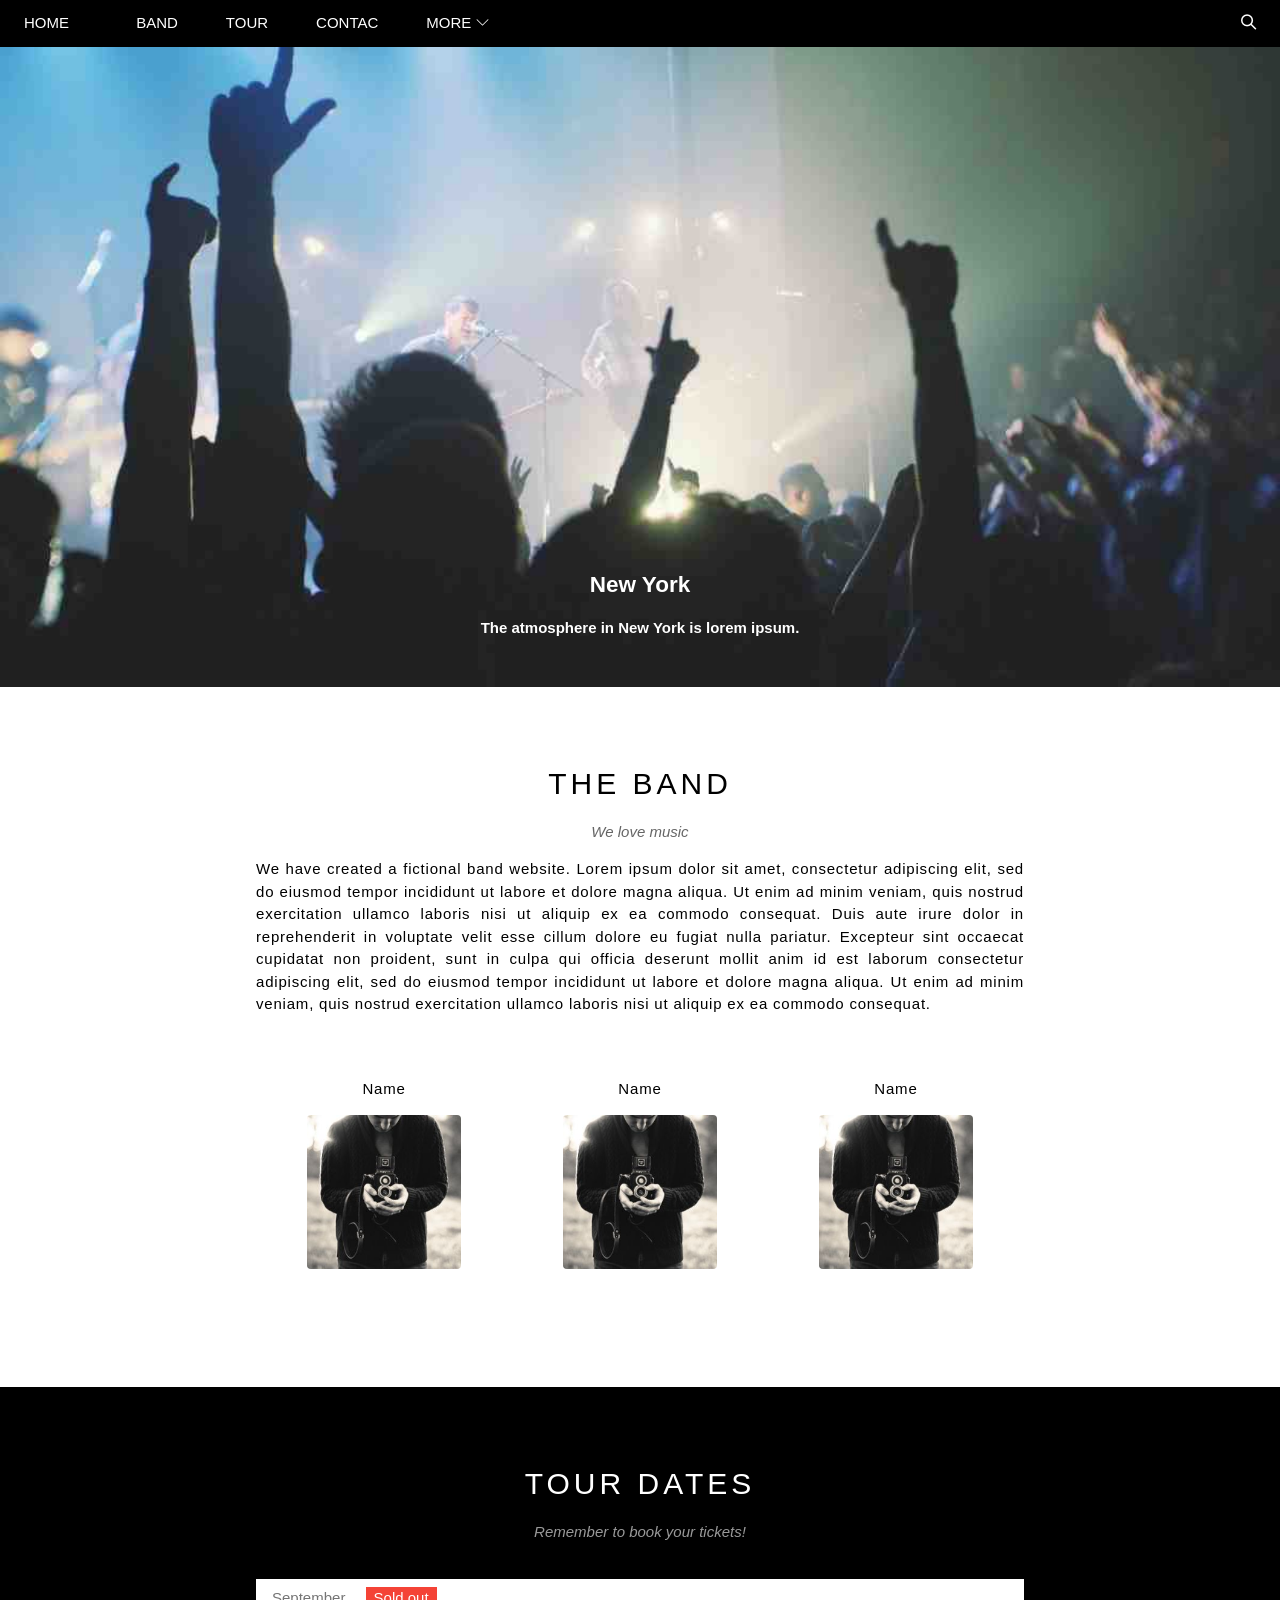
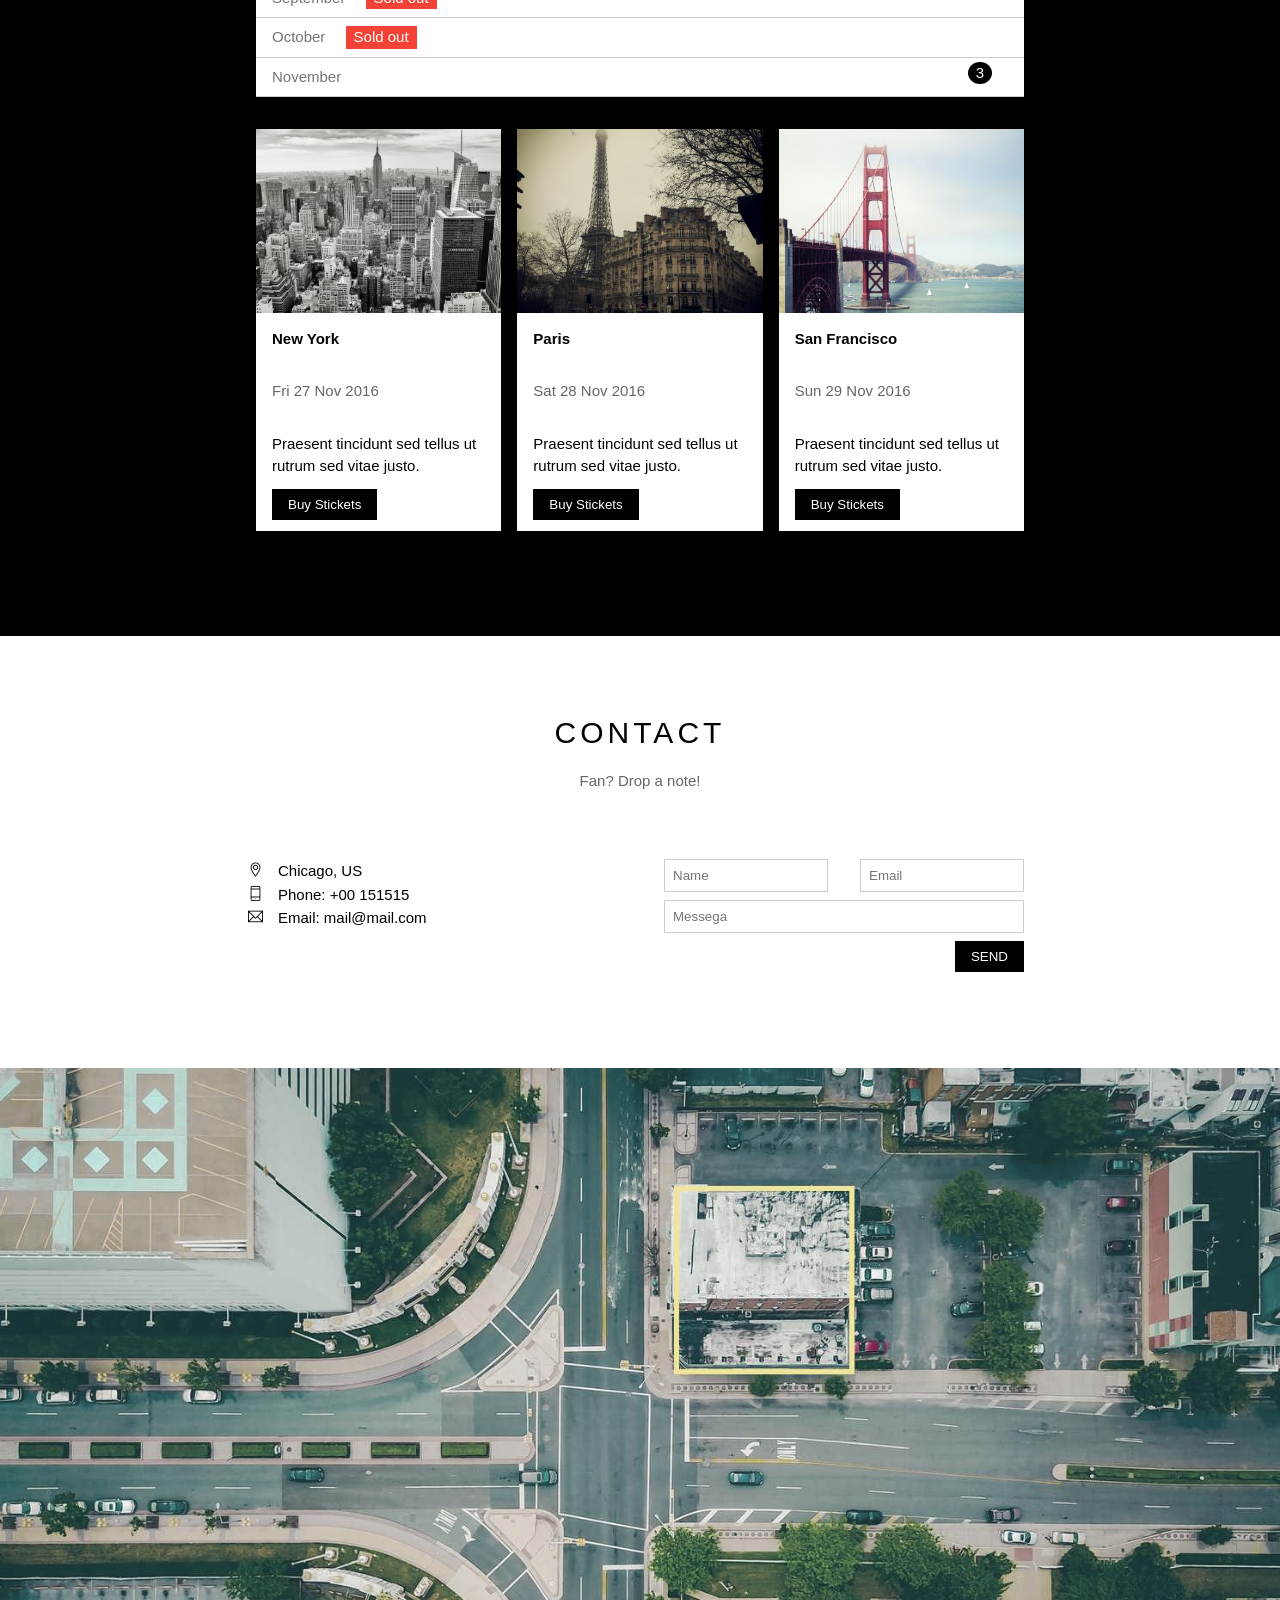
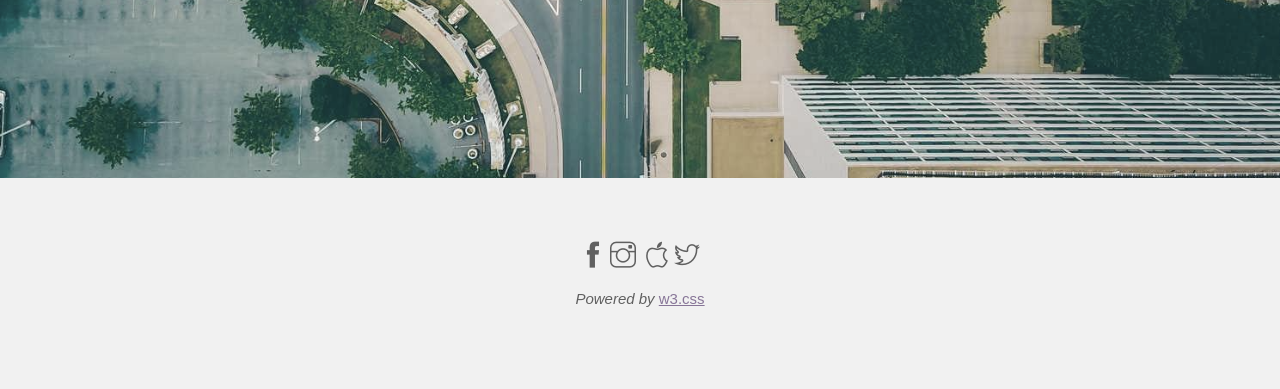
<file: index.html>
<!DOCTYPE html>
<html lang="en">
<head>
    <meta charset="UTF-8">
    <meta http-equiv="X-UA-Compatible" content="IE=edge">
    <meta name="viewport" content="width=device-width, initial-scale=1.0">
    <title>Theband</title>
    <link rel="stylesheet" href="./assets/style.css">
    <link rel="stylesheet" href="./assets/responsive.css">
    <link rel="stylesheet" href="./assets/themify-icons/themify-icons.css">
</head>
<body>
    <div id="main">
        <div id="header">
            <ul class="nav">
                <li id="click">
                    <a href="">home</a>
                    <i id="mobile-menu" class="ti-menu"></i>
                </li >
                <li id="click"><a href="#band">band</a></li>
                <li id="click"><a href="#tour">tour</a></li>
                <li id="click"><a href="#contac">contac</a></li>
                <li id="click">
                    <a href="">
                        more
                        <i class="ti-angle-down"></i>
                    </a>
                    <ul class="subnav">
                        <li><a href="">Merchandise</a></li>
                        <li><a href="">Extras</a></li>
                        <li><a href="">Media</a></li>
                    </ul>
                </li>
                <div class="icon-search">
                    <i class="ti-search"></i>

                </div>
                
            </ul>
            


        </div>
        <div id="slider">
            <div class="conten-slider">
                <h2>New York</h2>
                <h4>The atmosphere in New York is lorem ipsum.</h4>
            </div>

        </div>
        <div id="conten">
            <div class="conten-theband" id="band">
                <h2>THE BAND</h2>
                <i>We love music</i>
                <p>We have created a fictional band website. Lorem ipsum dolor sit amet, consectetur adipiscing elit, sed do eiusmod tempor incididunt ut labore et dolore magna aliqua. Ut enim ad minim veniam, quis nostrud exercitation ullamco laboris nisi ut aliquip ex ea commodo consequat. Duis aute irure dolor in reprehenderit in voluptate velit esse cillum dolore eu fugiat nulla pariatur. Excepteur sint occaecat cupidatat non proident, sunt in culpa qui officia deserunt mollit anim id est laborum consectetur adipiscing elit, sed do eiusmod tempor incididunt ut labore et dolore magna aliqua. Ut enim ad minim veniam, quis nostrud exercitation ullamco laboris nisi ut aliquip ex ea commodo consequat.</p>
               <div class="list-item">
                    <div class="item">
                        <p>Name</p>
                        <img src="./assets/img/item.jpg" alt="">
                    </div>
                    <div class="item">
                        <p>Name</p>
                        <img src="./assets/img/item.jpg" alt="">
                    </div>
                    <div class="item">
                        <p>Name</p>
                        <img src="./assets/img/item.jpg" alt="">
                    </div>
               </div>
            </div>

            <div class="conten-tour" id="tour">
                <div class="tour">
                        <h2>TOUR DATES</h2>
                        <i>Remember to book your tickets!</i>
                        <ul class="tour-time">
                            <li>
                                September
                                <span>Sold out</span>
                            </li>
                            <li>
                                October
                                <span>Sold out</span>
                            </li>
                            <li>
                                November
                                <div class="soluongve">3</div>
                            </li>

                        </ul>
                        <div class=" row buy">
                            <div class="city ">
                                <img src="./assets/img/newyork111.jpg" class="img-city" alt="">
                                <div class="buy-infomation">
                                    <div class="city-show">New York</div>
                                    <div class="time-infomation">Fri 27 Nov 2016</div>
                                    <div class="conten-show">Praesent tincidunt sed tellus ut rutrum sed vitae justo.</div>
                                    <button class="buy-stickets"><a href="#">Buy Stickets</a></button>

                                </div>


                            </div>
                            <div class="  city">
                                <img src="./assets/img/paris.jpg" class="img-city" alt="">
                                <div class="buy-infomation">
                                    <div class="city-show">Paris</div>
                                    <div class="time-infomation">Sat 28 Nov 2016</div>
                                    <div class="conten-show">Praesent tincidunt sed tellus ut rutrum sed vitae justo.</div>
                                    <button class="buy-stickets"><a href="#">Buy Stickets</a></button>

                                </div>


                            </div>
                            <div class="city">
                                <img src="./assets/img/sanfran.jpg" class="img-city" alt="">
                                <div class="buy-infomation">
                                    <div class="city-show">San Francisco</div>
                                    <div class="time-infomation">Sun 29 Nov 2016</div>
                                    <div class="conten-show">Praesent tincidunt sed tellus ut rutrum sed vitae justo.</div>
                                    <button class="buy-stickets"><a href="#">Buy Stickets</a></button>

                                </div>


                            </div>
                        </div>
                </div>


            </div>

            <div class="conten-contac" id="contac">
                <h2>CONTACT</h2>
                <p>Fan? Drop a note!</p>
                <div class="row contac-table">
                    <div class="col col-haf contac-infomation">
                        <p><i class="ti-location-pin"></i>Chicago, US</p>
                        <p><i class="ti-mobile"></i>Phone: +00 151515</p>
                        <p><i class="ti-email"></i>Email: mail@mail.com</p>
                    </div>
                    <div class="col col-haf" >
                        <form action="">
                            <div class="row contac-form">
                                <div class="col col-haf">
                                    <input type="text" placeholder="Name" required class="form-control">
                                </div>
                                <div class="col col-haf">
                                    <input type="text" placeholder="Email" required class="form-control">
                                </div>
                            </div>
                            <div class="row contac-form">
                                <div class="col col-full">
                                    <input type="text" placeholder="Messega" required class="form-control">
                                </div>

                                
                            </div>
                            <input type="submit" value="SEND" class="send">
                        </form>
                        
                    </div>
                </div>


                </div>
                <div class="conten-map">
                    <img src="./assets/img/map.jpg" alt="">
                </div>


            </div>
            


        </div>
        <div id="footer">
            <div class="footer-icon">
                <i class="ti-facebook"></i>
                <i class="ti-instagram"></i>
                <i classs="ti-skype"></i>
                <i class="ti-apple"></i>
                <i class="ti-twitter"></i>
            </div>
            <div class="footer-slogan">
                <i>Powered by</i>
                <a href="">w3.css</a>
            </div>
            


        </div>
    </div>
    <script>
         
        var mobileMenu = document.getElementById('mobile-menu');
        
        mobileMenu.onclick = function() {
            
            // if(document.getElementById("header").style.overflow === string("hidden")) {
            //     document.getElementById("header").style.overflow = 'visible';
                
                
            // }
            // if(document.getElementById("header").style.overflow === string("visible")) {
            //     document.getElementById("header").style.overflow = 'hidden';
            // }
            
            
            
        }
    </script>
    
</body>
</html>
</file>
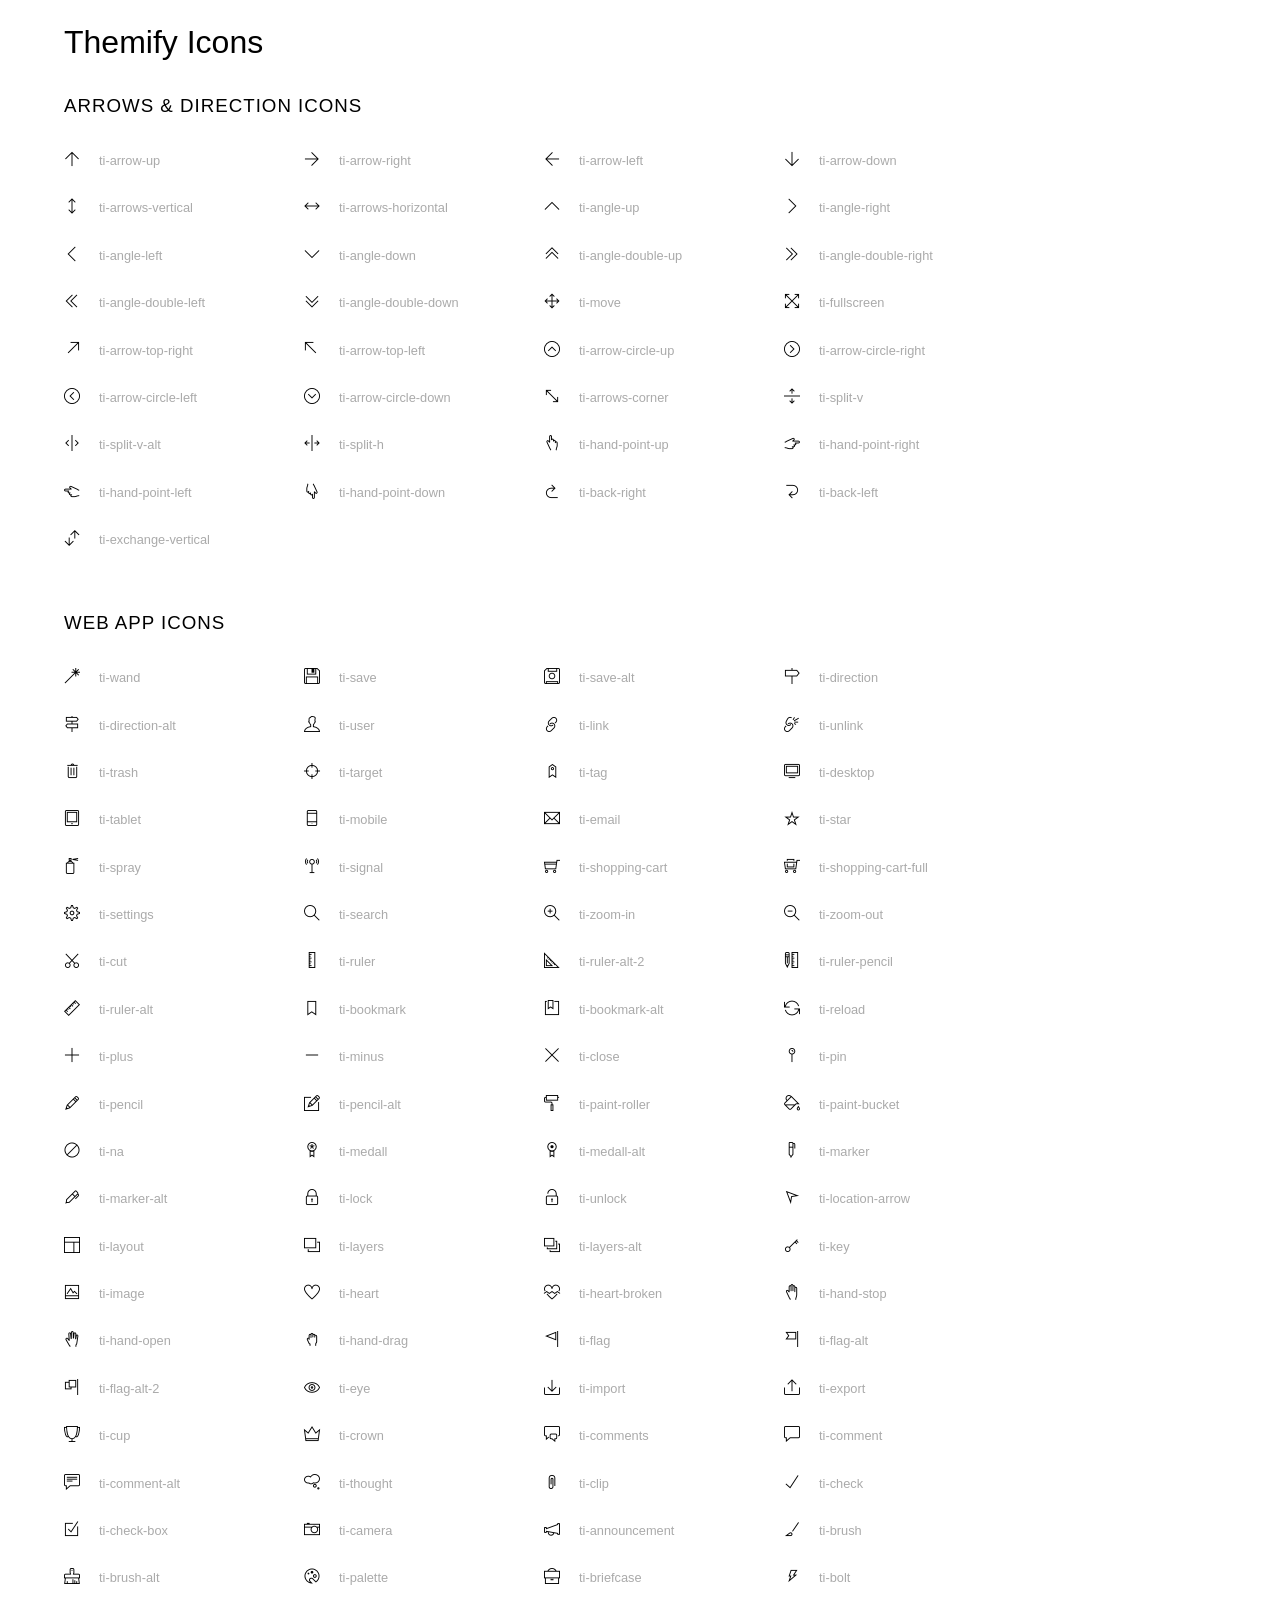
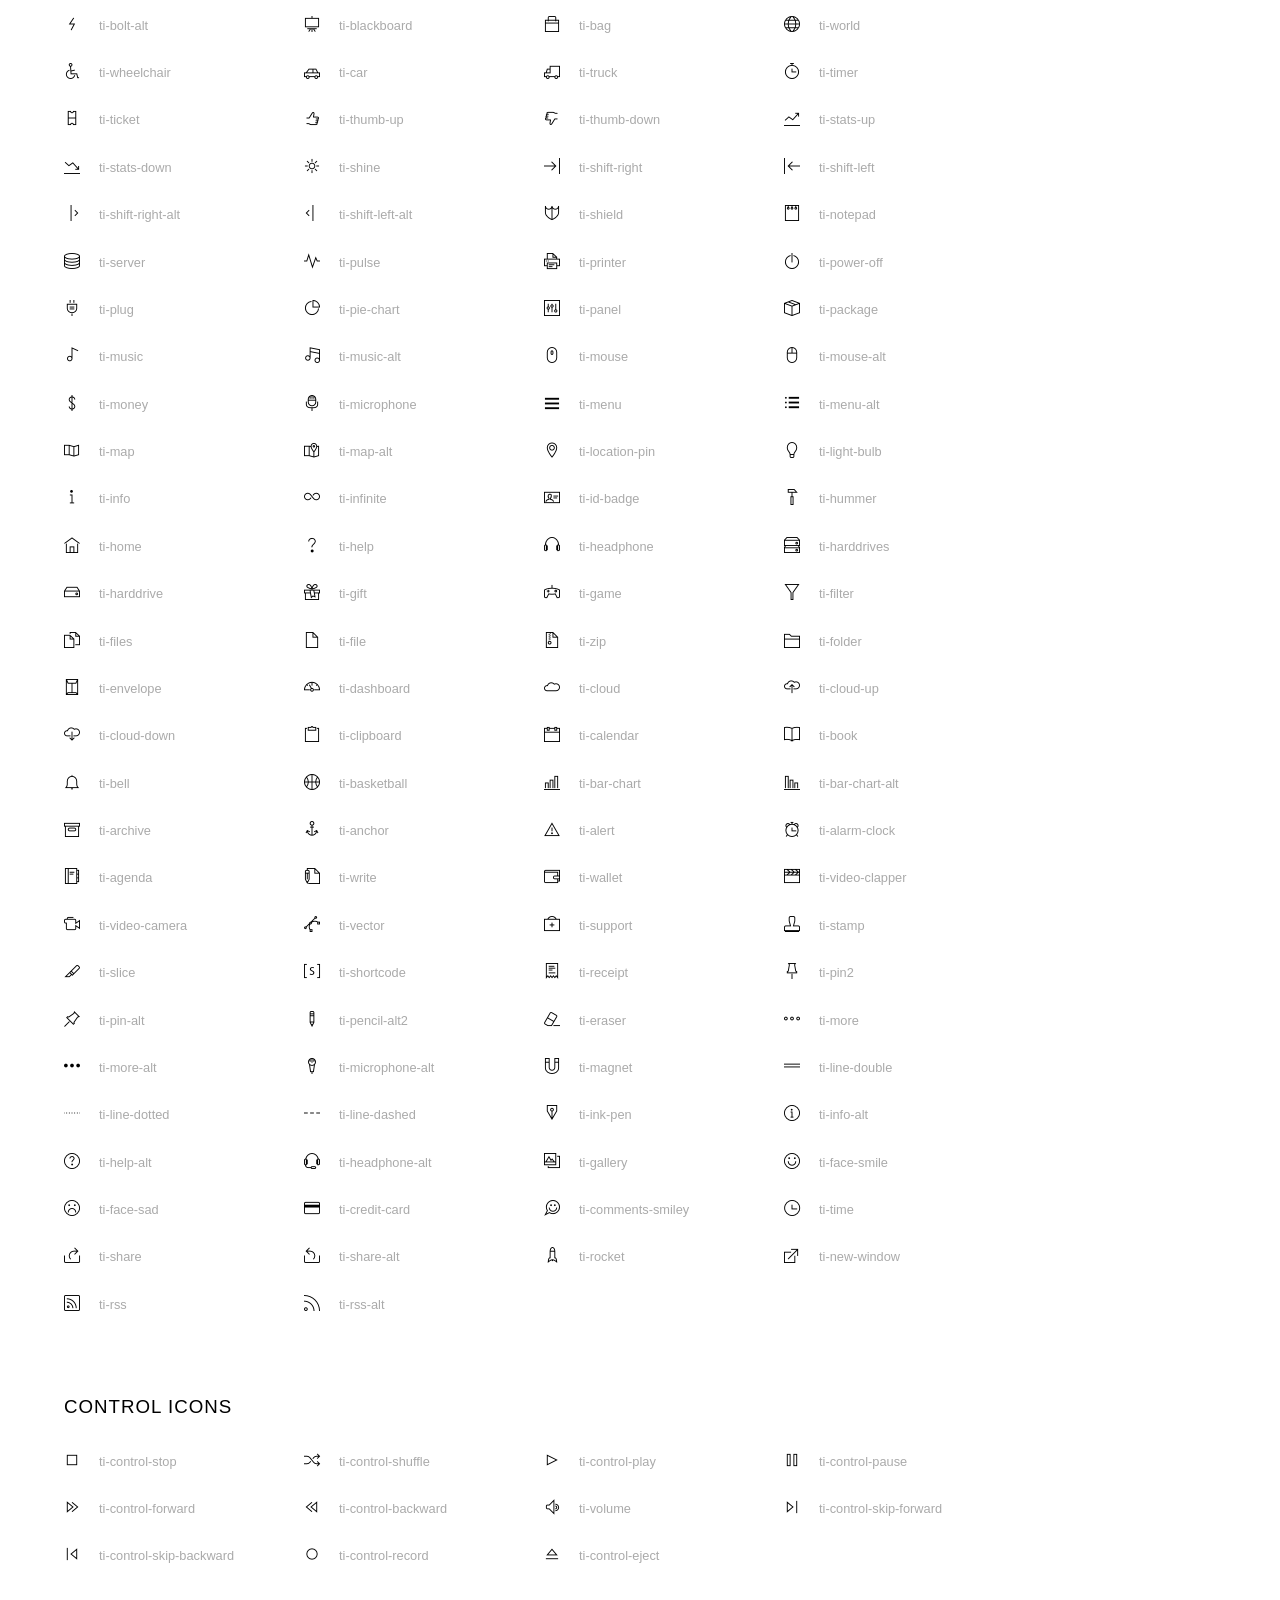
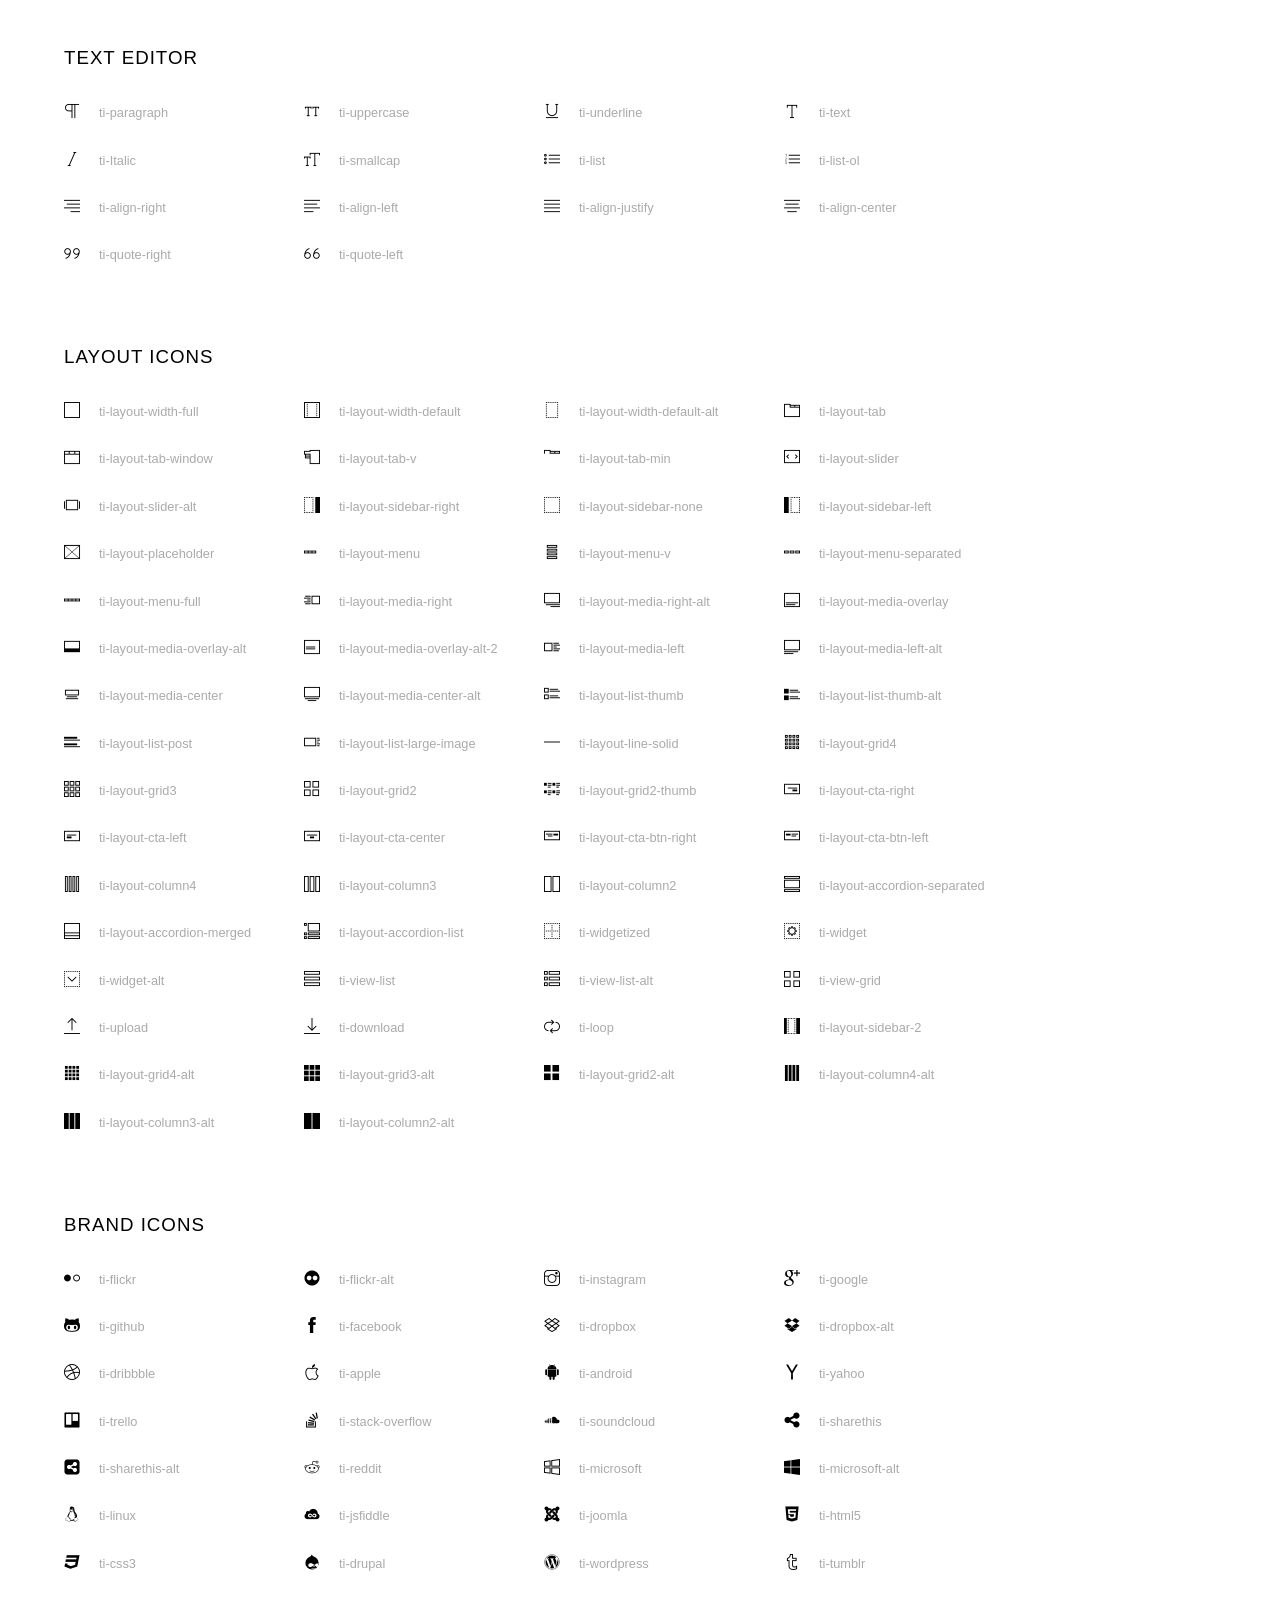
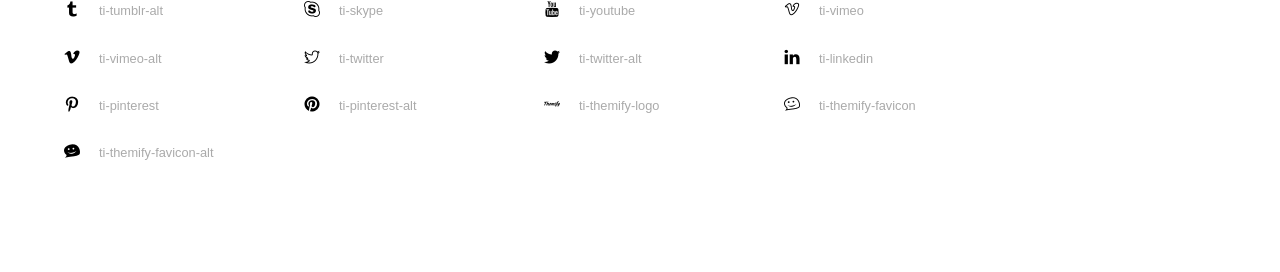
<file: assets/themify-icons/index.html>
<!doctype html>
<html>
<head>
	<meta charset="utf-8">
	<title>Themify Icon Font</title>
	<meta name="viewport" content="width=device-width">
	<link rel="stylesheet" href="demo-files/demo.css">
	<link rel="stylesheet" href="themify-icons.css">
	<!--[if lt IE 8]><!-->
	<link rel="stylesheet" href="ie7/ie7.css">
	<!--<![endif]-->
</head>
<body>
	<h1>Themify Icons</h1>

	<div class="icon-section">

		<div class="icon-section">
			<h3>Arrows &amp; Direction Icons </h3>

			<div class="icon-container">
				<span class="ti-arrow-up"></span><span class="icon-name"> ti-arrow-up</span>
			</div>
			<div class="icon-container">
				<span class="ti-arrow-right"></span><span class="icon-name"> ti-arrow-right</span>
			</div>
			<div class="icon-container">
				<span class="ti-arrow-left"></span><span class="icon-name"> ti-arrow-left</span>
			</div>
			<div class="icon-container">
				<span class="ti-arrow-down"></span><span class="icon-name"> ti-arrow-down</span>
			</div>
			<div class="icon-container">
				<span class="ti-arrows-vertical"></span><span class="icon-name"> ti-arrows-vertical</span>
			</div>
			<div class="icon-container">
				<span class="ti-arrows-horizontal"></span><span class="icon-name"> ti-arrows-horizontal</span>
			</div>
			<div class="icon-container">
				<span class="ti-angle-up"></span><span class="icon-name"> ti-angle-up</span>
			</div>
			<div class="icon-container">
				<span class="ti-angle-right"></span><span class="icon-name"> ti-angle-right</span>
			</div>
			<div class="icon-container">
				<span class="ti-angle-left"></span><span class="icon-name"> ti-angle-left</span>
			</div>
			<div class="icon-container">
				<span class="ti-angle-down"></span><span class="icon-name"> ti-angle-down</span>
			</div>	
			<div class="icon-container">
				<span class="ti-angle-double-up"></span><span class="icon-name"> ti-angle-double-up</span>
			</div>
			<div class="icon-container">
				<span class="ti-angle-double-right"></span><span class="icon-name"> ti-angle-double-right</span>
			</div>
			<div class="icon-container">
				<span class="ti-angle-double-left"></span><span class="icon-name"> ti-angle-double-left</span>
			</div>
			<div class="icon-container">
				<span class="ti-angle-double-down"></span><span class="icon-name"> ti-angle-double-down</span>
			</div>					
			<div class="icon-container">
				<span class="ti-move"></span><span class="icon-name"> ti-move</span>
			</div>
			<div class="icon-container">
				<span class="ti-fullscreen"></span><span class="icon-name"> ti-fullscreen</span>
			</div>
			<div class="icon-container">
				<span class="ti-arrow-top-right"></span><span class="icon-name"> ti-arrow-top-right</span>
			</div>
			<div class="icon-container">
				<span class="ti-arrow-top-left"></span><span class="icon-name"> ti-arrow-top-left</span>
			</div>
			<div class="icon-container">
				<span class="ti-arrow-circle-up"></span><span class="icon-name"> ti-arrow-circle-up</span>
			</div>
			<div class="icon-container">
				<span class="ti-arrow-circle-right"></span><span class="icon-name"> ti-arrow-circle-right</span>
			</div>
			<div class="icon-container">
				<span class="ti-arrow-circle-left"></span><span class="icon-name"> ti-arrow-circle-left</span>
			</div>
			<div class="icon-container">
				<span class="ti-arrow-circle-down"></span><span class="icon-name"> ti-arrow-circle-down</span>
			</div>
			<div class="icon-container">
				<span class="ti-arrows-corner"></span><span class="icon-name"> ti-arrows-corner</span>
			</div>
			<div class="icon-container">
				<span class="ti-split-v"></span><span class="icon-name"> ti-split-v</span>
			</div>

			<div class="icon-container">
				<span class="ti-split-v-alt"></span><span class="icon-name"> ti-split-v-alt</span>
			</div>
			<div class="icon-container">
				<span class="ti-split-h"></span><span class="icon-name"> ti-split-h</span>
			</div>
			<div class="icon-container">
				<span class="ti-hand-point-up"></span><span class="icon-name"> ti-hand-point-up</span>
			</div>
			<div class="icon-container">
				<span class="ti-hand-point-right"></span><span class="icon-name"> ti-hand-point-right</span>
			</div>
			<div class="icon-container">
				<span class="ti-hand-point-left"></span><span class="icon-name"> ti-hand-point-left</span>
			</div>
			<div class="icon-container">
				<span class="ti-hand-point-down"></span><span class="icon-name"> ti-hand-point-down</span>
			</div>
			<div class="icon-container">
				<span class="ti-back-right"></span><span class="icon-name"> ti-back-right</span>
			</div>
			<div class="icon-container">
				<span class="ti-back-left"></span><span class="icon-name"> ti-back-left</span>
			</div>
			<div class="icon-container">
				<span class="ti-exchange-vertical"></span><span class="icon-name"> ti-exchange-vertical</span>
			</div>

		</div> <!-- Arrows Icons -->



		<h3>Web App Icons</h3>
		
		<div class="icon-section">

			<div class="icon-container">
				<span class="ti-wand"></span><span class="icon-name"> ti-wand</span>
			</div>
			<div class="icon-container">
				<span class="ti-save"></span><span class="icon-name"> ti-save</span>
			</div>
			<div class="icon-container">
				<span class="ti-save-alt"></span><span class="icon-name"> ti-save-alt</span>
			</div>

			<div class="icon-container">
				<span class="ti-direction"></span><span class="icon-name"> ti-direction</span>
			</div>
			<div class="icon-container">
				<span class="ti-direction-alt"></span><span class="icon-name"> ti-direction-alt</span>
			</div>
			<div class="icon-container">
				<span class="ti-user"></span><span class="icon-name"> ti-user</span>
			</div>
			<div class="icon-container">
				<span class="ti-link"></span><span class="icon-name"> ti-link</span>
			</div>
			<div class="icon-container">
				<span class="ti-unlink"></span><span class="icon-name"> ti-unlink</span>
			</div>
			<div class="icon-container">
				<span class="ti-trash"></span><span class="icon-name"> ti-trash</span>
			</div>
			<div class="icon-container">
				<span class="ti-target"></span><span class="icon-name"> ti-target</span>
			</div>
			<div class="icon-container">
				<span class="ti-tag"></span><span class="icon-name"> ti-tag</span>
			</div>
			<div class="icon-container">
				<span class="ti-desktop"></span><span class="icon-name"> ti-desktop</span>
			</div>
			<div class="icon-container">
				<span class="ti-tablet"></span><span class="icon-name"> ti-tablet</span>
			</div>
			<div class="icon-container">
				<span class="ti-mobile"></span><span class="icon-name"> ti-mobile</span>
			</div>
			<div class="icon-container">
				<span class="ti-email"></span><span class="icon-name"> ti-email</span>
			</div>	
			<div class="icon-container">
				<span class="ti-star"></span><span class="icon-name"> ti-star</span>
			</div>
			<div class="icon-container">
				<span class="ti-spray"></span><span class="icon-name"> ti-spray</span>
			</div>
			<div class="icon-container">
				<span class="ti-signal"></span><span class="icon-name"> ti-signal</span>
			</div>
			<div class="icon-container">
				<span class="ti-shopping-cart"></span><span class="icon-name"> ti-shopping-cart</span>
			</div>
			<div class="icon-container">
				<span class="ti-shopping-cart-full"></span><span class="icon-name"> ti-shopping-cart-full</span>
			</div>
			<div class="icon-container">
				<span class="ti-settings"></span><span class="icon-name"> ti-settings</span>
			</div>
			<div class="icon-container">
				<span class="ti-search"></span><span class="icon-name"> ti-search</span>
			</div>
			<div class="icon-container">
				<span class="ti-zoom-in"></span><span class="icon-name"> ti-zoom-in</span>
			</div>
			<div class="icon-container">
				<span class="ti-zoom-out"></span><span class="icon-name"> ti-zoom-out</span>
			</div>
			<div class="icon-container">
				<span class="ti-cut"></span><span class="icon-name"> ti-cut</span>
			</div>
			<div class="icon-container">
				<span class="ti-ruler"></span><span class="icon-name"> ti-ruler</span>
			</div>
			<div class="icon-container">
				<span class="ti-ruler-alt-2"></span><span class="icon-name"> ti-ruler-alt-2</span>
			</div>			
			<div class="icon-container">
				<span class="ti-ruler-pencil"></span><span class="icon-name"> ti-ruler-pencil</span>
			</div>
			<div class="icon-container">
				<span class="ti-ruler-alt"></span><span class="icon-name"> ti-ruler-alt</span>
			</div>
			<div class="icon-container">
				<span class="ti-bookmark"></span><span class="icon-name"> ti-bookmark</span>
			</div>
			<div class="icon-container">
				<span class="ti-bookmark-alt"></span><span class="icon-name"> ti-bookmark-alt</span>
			</div>
			<div class="icon-container">
				<span class="ti-reload"></span><span class="icon-name"> ti-reload</span>
			</div>
			<div class="icon-container">
				<span class="ti-plus"></span><span class="icon-name"> ti-plus</span>
			</div>
			<div class="icon-container">
				<span class="ti-minus"></span><span class="icon-name"> ti-minus</span>
			</div>
			<div class="icon-container">
				<span class="ti-close"></span><span class="icon-name"> ti-close</span>
			</div>			
			<div class="icon-container">
				<span class="ti-pin"></span><span class="icon-name"> ti-pin</span>
			</div>
			<div class="icon-container">
				<span class="ti-pencil"></span><span class="icon-name"> ti-pencil</span>
			</div>
					
		  	<div class="icon-container">
				<span class="ti-pencil-alt"></span><span class="icon-name"> ti-pencil-alt</span>
			</div>
			<div class="icon-container">
				<span class="ti-paint-roller"></span><span class="icon-name"> ti-paint-roller</span>
			</div>
			<div class="icon-container">
				<span class="ti-paint-bucket"></span><span class="icon-name"> ti-paint-bucket</span>
			</div>
			<div class="icon-container">
				<span class="ti-na"></span><span class="icon-name"> ti-na</span>
			</div>
			<div class="icon-container">
				<span class="ti-medall"></span><span class="icon-name"> ti-medall</span>
			</div>
			<div class="icon-container">
				<span class="ti-medall-alt"></span><span class="icon-name"> ti-medall-alt</span>
			</div>
			<div class="icon-container">
				<span class="ti-marker"></span><span class="icon-name"> ti-marker</span>
			</div>
			<div class="icon-container">
				<span class="ti-marker-alt"></span><span class="icon-name"> ti-marker-alt</span>
			</div>

			<div class="icon-container">
				<span class="ti-lock"></span><span class="icon-name"> ti-lock</span>
			</div>
			<div class="icon-container">
				<span class="ti-unlock"></span><span class="icon-name"> ti-unlock</span>
			</div>
			<div class="icon-container">
				<span class="ti-location-arrow"></span><span class="icon-name"> ti-location-arrow</span>
			</div>
			<div class="icon-container">
				<span class="ti-layout"></span><span class="icon-name"> ti-layout</span>
			</div>
			<div class="icon-container">
				<span class="ti-layers"></span><span class="icon-name"> ti-layers</span>
			</div>
			<div class="icon-container">
				<span class="ti-layers-alt"></span><span class="icon-name"> ti-layers-alt</span>
			</div>
			<div class="icon-container">
				<span class="ti-key"></span><span class="icon-name"> ti-key</span>
			</div>
			<div class="icon-container">
				<span class="ti-image"></span><span class="icon-name"> ti-image</span>
			</div>
			<div class="icon-container">
				<span class="ti-heart"></span><span class="icon-name"> ti-heart</span>
			</div>
			<div class="icon-container">
				<span class="ti-heart-broken"></span><span class="icon-name"> ti-heart-broken</span>
			</div>
			<div class="icon-container">
				<span class="ti-hand-stop"></span><span class="icon-name"> ti-hand-stop</span>
			</div>
			<div class="icon-container">
				<span class="ti-hand-open"></span><span class="icon-name"> ti-hand-open</span>
			</div>
			<div class="icon-container">
				<span class="ti-hand-drag"></span><span class="icon-name"> ti-hand-drag</span>
			</div>
			<div class="icon-container">
				<span class="ti-flag"></span><span class="icon-name"> ti-flag</span>
			</div>
			<div class="icon-container">
				<span class="ti-flag-alt"></span><span class="icon-name"> ti-flag-alt</span>
			</div>
			<div class="icon-container">
				<span class="ti-flag-alt-2"></span><span class="icon-name"> ti-flag-alt-2</span>
			</div>
			<div class="icon-container">
				<span class="ti-eye"></span><span class="icon-name"> ti-eye</span>
			</div>
			<div class="icon-container">
				<span class="ti-import"></span><span class="icon-name"> ti-import</span>
			</div>			
			<div class="icon-container">
				<span class="ti-export"></span><span class="icon-name"> ti-export</span>
			</div>
			<div class="icon-container">
				<span class="ti-cup"></span><span class="icon-name"> ti-cup</span>
			</div>
			<div class="icon-container">
				<span class="ti-crown"></span><span class="icon-name"> ti-crown</span>
			</div>
			<div class="icon-container">
				<span class="ti-comments"></span><span class="icon-name"> ti-comments</span>
			</div>
			<div class="icon-container">
				<span class="ti-comment"></span><span class="icon-name"> ti-comment</span>
			</div>
			<div class="icon-container">
				<span class="ti-comment-alt"></span><span class="icon-name"> ti-comment-alt</span>
			</div>
			<div class="icon-container">
				<span class="ti-thought"></span><span class="icon-name"> ti-thought</span>
			</div>			
			<div class="icon-container">
				<span class="ti-clip"></span><span class="icon-name"> ti-clip</span>
			</div>

			<div class="icon-container">
				<span class="ti-check"></span><span class="icon-name"> ti-check</span>
			</div>
			<div class="icon-container">
				<span class="ti-check-box"></span><span class="icon-name"> ti-check-box</span>
			</div>
			<div class="icon-container">
				<span class="ti-camera"></span><span class="icon-name"> ti-camera</span>
			</div>
			<div class="icon-container">
				<span class="ti-announcement"></span><span class="icon-name"> ti-announcement</span>
			</div>
			<div class="icon-container">
				<span class="ti-brush"></span><span class="icon-name"> ti-brush</span>
			</div>
			<div class="icon-container">
				<span class="ti-brush-alt"></span><span class="icon-name"> ti-brush-alt</span>
			</div>
			<div class="icon-container">
				<span class="ti-palette"></span><span class="icon-name"> ti-palette</span>
			</div>			
			<div class="icon-container">
				<span class="ti-briefcase"></span><span class="icon-name"> ti-briefcase</span>
			</div>
			<div class="icon-container">
				<span class="ti-bolt"></span><span class="icon-name"> ti-bolt</span>
			</div>
			<div class="icon-container">
				<span class="ti-bolt-alt"></span><span class="icon-name"> ti-bolt-alt</span>
			</div>
			<div class="icon-container">
				<span class="ti-blackboard"></span><span class="icon-name"> ti-blackboard</span>
			</div>
			<div class="icon-container">
				<span class="ti-bag"></span><span class="icon-name"> ti-bag</span>
			</div>
			<div class="icon-container">
				<span class="ti-world"></span><span class="icon-name"> ti-world</span>
			</div>
			<div class="icon-container">
				<span class="ti-wheelchair"></span><span class="icon-name"> ti-wheelchair</span>
			</div>
			<div class="icon-container">
				<span class="ti-car"></span><span class="icon-name"> ti-car</span>
			</div>
			<div class="icon-container">
				<span class="ti-truck"></span><span class="icon-name"> ti-truck</span>
			</div>
			<div class="icon-container">
				<span class="ti-timer"></span><span class="icon-name"> ti-timer</span>
			</div>
			<div class="icon-container">
				<span class="ti-ticket"></span><span class="icon-name"> ti-ticket</span>
			</div>
			<div class="icon-container">
				<span class="ti-thumb-up"></span><span class="icon-name"> ti-thumb-up</span>
			</div>
			<div class="icon-container">
				<span class="ti-thumb-down"></span><span class="icon-name"> ti-thumb-down</span>
			</div>

			<div class="icon-container">
				<span class="ti-stats-up"></span><span class="icon-name"> ti-stats-up</span>
			</div>
			<div class="icon-container">
				<span class="ti-stats-down"></span><span class="icon-name"> ti-stats-down</span>
			</div>
			<div class="icon-container">
				<span class="ti-shine"></span><span class="icon-name"> ti-shine</span>
			</div>
			<div class="icon-container">
				<span class="ti-shift-right"></span><span class="icon-name"> ti-shift-right</span>
			</div>
			<div class="icon-container">
				<span class="ti-shift-left"></span><span class="icon-name"> ti-shift-left</span>
			</div>

			<div class="icon-container">
				<span class="ti-shift-right-alt"></span><span class="icon-name"> ti-shift-right-alt</span>
			</div>
			<div class="icon-container">
				<span class="ti-shift-left-alt"></span><span class="icon-name"> ti-shift-left-alt</span>
			</div>
			<div class="icon-container">
				<span class="ti-shield"></span><span class="icon-name"> ti-shield</span>
			</div>
			<div class="icon-container">
				<span class="ti-notepad"></span><span class="icon-name"> ti-notepad</span>
			</div>
			<div class="icon-container">
				<span class="ti-server"></span><span class="icon-name"> ti-server</span>
			</div>

			<div class="icon-container">
				<span class="ti-pulse"></span><span class="icon-name"> ti-pulse</span>
			</div>
			<div class="icon-container">
				<span class="ti-printer"></span><span class="icon-name"> ti-printer</span>
			</div>
			<div class="icon-container">
				<span class="ti-power-off"></span><span class="icon-name"> ti-power-off</span>
			</div>
			<div class="icon-container">
				<span class="ti-plug"></span><span class="icon-name"> ti-plug</span>
			</div>
			<div class="icon-container">
				<span class="ti-pie-chart"></span><span class="icon-name"> ti-pie-chart</span>
			</div>

			<div class="icon-container">
				<span class="ti-panel"></span><span class="icon-name"> ti-panel</span>
			</div>
			<div class="icon-container">
				<span class="ti-package"></span><span class="icon-name"> ti-package</span>
			</div>
			<div class="icon-container">
				<span class="ti-music"></span><span class="icon-name"> ti-music</span>
			</div>
			<div class="icon-container">
				<span class="ti-music-alt"></span><span class="icon-name"> ti-music-alt</span>
			</div>
			<div class="icon-container">
				<span class="ti-mouse"></span><span class="icon-name"> ti-mouse</span>
			</div>
			<div class="icon-container">
				<span class="ti-mouse-alt"></span><span class="icon-name"> ti-mouse-alt</span>
			</div>
			<div class="icon-container">
				<span class="ti-money"></span><span class="icon-name"> ti-money</span>
			</div>
			<div class="icon-container">
				<span class="ti-microphone"></span><span class="icon-name"> ti-microphone</span>
			</div>
			<div class="icon-container">
				<span class="ti-menu"></span><span class="icon-name"> ti-menu</span>
			</div>
			<div class="icon-container">
				<span class="ti-menu-alt"></span><span class="icon-name"> ti-menu-alt</span>
			</div>
			<div class="icon-container">
				<span class="ti-map"></span><span class="icon-name"> ti-map</span>
			</div>
			<div class="icon-container">
				<span class="ti-map-alt"></span><span class="icon-name"> ti-map-alt</span>
			</div>

			<div class="icon-container">
				<span class="ti-location-pin"></span><span class="icon-name"> ti-location-pin</span>
			</div>

			<div class="icon-container">
				<span class="ti-light-bulb"></span><span class="icon-name"> ti-light-bulb</span>
			</div>
			<div class="icon-container">
				<span class="ti-info"></span><span class="icon-name"> ti-info</span>
			</div>
			<div class="icon-container">
				<span class="ti-infinite"></span><span class="icon-name"> ti-infinite</span>
			</div>
			<div class="icon-container">
				<span class="ti-id-badge"></span><span class="icon-name"> ti-id-badge</span>
			</div>
			<div class="icon-container">
				<span class="ti-hummer"></span><span class="icon-name"> ti-hummer</span>
			</div>
			<div class="icon-container">
				<span class="ti-home"></span><span class="icon-name"> ti-home</span>
			</div>
			<div class="icon-container">
				<span class="ti-help"></span><span class="icon-name"> ti-help</span>
			</div>
			<div class="icon-container">
				<span class="ti-headphone"></span><span class="icon-name"> ti-headphone</span>
			</div>
			<div class="icon-container">
				<span class="ti-harddrives"></span><span class="icon-name"> ti-harddrives</span>
			</div>
			<div class="icon-container">
				<span class="ti-harddrive"></span><span class="icon-name"> ti-harddrive</span>
			</div>
			<div class="icon-container">
				<span class="ti-gift"></span><span class="icon-name"> ti-gift</span>
			</div>
			<div class="icon-container">
				<span class="ti-game"></span><span class="icon-name"> ti-game</span>
			</div>
			<div class="icon-container">
				<span class="ti-filter"></span><span class="icon-name"> ti-filter</span>
			</div>
			<div class="icon-container">
				<span class="ti-files"></span><span class="icon-name"> ti-files</span>
			</div>
			<div class="icon-container">
				<span class="ti-file"></span><span class="icon-name"> ti-file</span>
			</div>
			<div class="icon-container">
				<span class="ti-zip"></span><span class="icon-name"> ti-zip</span>
			</div>
			<div class="icon-container">
				<span class="ti-folder"></span><span class="icon-name"> ti-folder</span>
			</div>			
			<div class="icon-container">
				<span class="ti-envelope"></span><span class="icon-name"> ti-envelope</span>
			</div>


			<div class="icon-container">
				<span class="ti-dashboard"></span><span class="icon-name"> ti-dashboard</span>
			</div>
			<div class="icon-container">
				<span class="ti-cloud"></span><span class="icon-name"> ti-cloud</span>
			</div>
			<div class="icon-container">
				<span class="ti-cloud-up"></span><span class="icon-name"> ti-cloud-up</span>
			</div>
			<div class="icon-container">
				<span class="ti-cloud-down"></span><span class="icon-name"> ti-cloud-down</span>
			</div>
			<div class="icon-container">
				<span class="ti-clipboard"></span><span class="icon-name"> ti-clipboard</span>
			</div>
			<div class="icon-container">
				<span class="ti-calendar"></span><span class="icon-name"> ti-calendar</span>
			</div>
			<div class="icon-container">
				<span class="ti-book"></span><span class="icon-name"> ti-book</span>
			</div>
			<div class="icon-container">
				<span class="ti-bell"></span><span class="icon-name"> ti-bell</span>
			</div>
			<div class="icon-container">
				<span class="ti-basketball"></span><span class="icon-name"> ti-basketball</span>
			</div>
			<div class="icon-container">
				<span class="ti-bar-chart"></span><span class="icon-name"> ti-bar-chart</span>
			</div>
			<div class="icon-container">
				<span class="ti-bar-chart-alt"></span><span class="icon-name"> ti-bar-chart-alt</span>
			</div>


			<div class="icon-container">
				<span class="ti-archive"></span><span class="icon-name"> ti-archive</span>
			</div>
			<div class="icon-container">
				<span class="ti-anchor"></span><span class="icon-name"> ti-anchor</span>
			</div>

			<div class="icon-container">
				<span class="ti-alert"></span><span class="icon-name"> ti-alert</span>
			</div>
			<div class="icon-container">
				<span class="ti-alarm-clock"></span><span class="icon-name"> ti-alarm-clock</span>
			</div>
			<div class="icon-container">
				<span class="ti-agenda"></span><span class="icon-name"> ti-agenda</span>
			</div>
			<div class="icon-container">
				<span class="ti-write"></span><span class="icon-name"> ti-write</span>
			</div>

			<div class="icon-container">
				<span class="ti-wallet"></span><span class="icon-name"> ti-wallet</span>
			</div>
			<div class="icon-container">
				<span class="ti-video-clapper"></span><span class="icon-name"> ti-video-clapper</span>
			</div>
			<div class="icon-container">
				<span class="ti-video-camera"></span><span class="icon-name"> ti-video-camera</span>
			</div>
			<div class="icon-container">
				<span class="ti-vector"></span><span class="icon-name"> ti-vector</span>
			</div>

			<div class="icon-container">
				<span class="ti-support"></span><span class="icon-name"> ti-support</span>
			</div>
			<div class="icon-container">
				<span class="ti-stamp"></span><span class="icon-name"> ti-stamp</span>
			</div>
			<div class="icon-container">
				<span class="ti-slice"></span><span class="icon-name"> ti-slice</span>
			</div>
			<div class="icon-container">
				<span class="ti-shortcode"></span><span class="icon-name"> ti-shortcode</span>
			</div>
			<div class="icon-container">
				<span class="ti-receipt"></span><span class="icon-name"> ti-receipt</span>
			</div>
			<div class="icon-container">
				<span class="ti-pin2"></span><span class="icon-name"> ti-pin2</span>
			</div>
			<div class="icon-container">
				<span class="ti-pin-alt"></span><span class="icon-name"> ti-pin-alt</span>
			</div>
			<div class="icon-container">
				<span class="ti-pencil-alt2"></span><span class="icon-name"> ti-pencil-alt2</span>
			</div>
			<div class="icon-container">
				<span class="ti-eraser"></span><span class="icon-name"> ti-eraser</span>
			</div>			
			<div class="icon-container">
				<span class="ti-more"></span><span class="icon-name"> ti-more</span>
			</div>
			<div class="icon-container">
				<span class="ti-more-alt"></span><span class="icon-name"> ti-more-alt</span>
			</div>
			<div class="icon-container">
				<span class="ti-microphone-alt"></span><span class="icon-name"> ti-microphone-alt</span>
			</div>
			<div class="icon-container">
				<span class="ti-magnet"></span><span class="icon-name"> ti-magnet</span>
			</div>
			<div class="icon-container">
				<span class="ti-line-double"></span><span class="icon-name"> ti-line-double</span>
			</div>
			<div class="icon-container">
				<span class="ti-line-dotted"></span><span class="icon-name"> ti-line-dotted</span>
			</div>
			<div class="icon-container">
				<span class="ti-line-dashed"></span><span class="icon-name"> ti-line-dashed</span>
			</div>

			<div class="icon-container">
				<span class="ti-ink-pen"></span><span class="icon-name"> ti-ink-pen</span>
			</div>
			<div class="icon-container">
				<span class="ti-info-alt"></span><span class="icon-name"> ti-info-alt</span>
			</div>
			<div class="icon-container">
				<span class="ti-help-alt"></span><span class="icon-name"> ti-help-alt</span>
			</div>
			<div class="icon-container">
				<span class="ti-headphone-alt"></span><span class="icon-name"> ti-headphone-alt</span>
			</div>

			<div class="icon-container">
				<span class="ti-gallery"></span><span class="icon-name"> ti-gallery</span>
			</div>
			<div class="icon-container">
				<span class="ti-face-smile"></span><span class="icon-name"> ti-face-smile</span>
			</div>
			<div class="icon-container">
				<span class="ti-face-sad"></span><span class="icon-name"> ti-face-sad</span>
			</div>
			<div class="icon-container">
				<span class="ti-credit-card"></span><span class="icon-name"> ti-credit-card</span>
			</div>
			<div class="icon-container">
				<span class="ti-comments-smiley"></span><span class="icon-name"> ti-comments-smiley</span>
			</div>
			<div class="icon-container">
				<span class="ti-time"></span><span class="icon-name"> ti-time</span>
			</div>
			<div class="icon-container">
				<span class="ti-share"></span><span class="icon-name"> ti-share</span>
			</div>
			<div class="icon-container">
				<span class="ti-share-alt"></span><span class="icon-name"> ti-share-alt</span>
			</div>
			<div class="icon-container">
				<span class="ti-rocket"></span><span class="icon-name"> ti-rocket</span>
			</div>

			<div class="icon-container">
				<span class="ti-new-window"></span><span class="icon-name"> ti-new-window</span>
			</div>

			<div class="icon-container">
				<span class="ti-rss"></span><span class="icon-name"> ti-rss</span>
			</div>

			<div class="icon-container">
				<span class="ti-rss-alt"></span><span class="icon-name"> ti-rss-alt</span>
			</div>
			
		</div><!-- Web App Icons -->


		<div class="icon-section">
			<h3>Control Icons</h3>
			<div class="icon-container">
				<span class="ti-control-stop"></span><span class="icon-name"> ti-control-stop</span>
			</div>
			<div class="icon-container">
				<span class="ti-control-shuffle"></span><span class="icon-name"> ti-control-shuffle</span>
			</div>
			<div class="icon-container">
				<span class="ti-control-play"></span><span class="icon-name"> ti-control-play</span>
			</div>
			<div class="icon-container">
				<span class="ti-control-pause"></span><span class="icon-name"> ti-control-pause</span>
			</div>
			<div class="icon-container">
				<span class="ti-control-forward"></span><span class="icon-name"> ti-control-forward</span>
			</div>
			<div class="icon-container">
				<span class="ti-control-backward"></span><span class="icon-name"> ti-control-backward</span>
			</div>	
			<div class="icon-container">
				<span class="ti-volume"></span><span class="icon-name"> ti-volume</span>
			</div>
			<div class="icon-container">
				<span class="ti-control-skip-forward"></span><span class="icon-name"> ti-control-skip-forward</span>
			</div>
			<div class="icon-container">
				<span class="ti-control-skip-backward"></span><span class="icon-name"> ti-control-skip-backward</span>
			</div>
			<div class="icon-container">
				<span class="ti-control-record"></span><span class="icon-name"> ti-control-record</span>
			</div>
			<div class="icon-container">
				<span class="ti-control-eject"></span><span class="icon-name"> ti-control-eject</span>
			</div>			
		</div> <!-- Control Icons -->


		<div class="icon-section">
			<h3>Text Editor</h3>

			<div class="icon-container">
				<span class="ti-paragraph"></span><span class="icon-name"> ti-paragraph</span>
			</div>
			<div class="icon-container">
				<span class="ti-uppercase"></span><span class="icon-name"> ti-uppercase</span>
			</div>

			<div class="icon-container">
				<span class="ti-underline"></span><span class="icon-name"> ti-underline</span>
			</div>
			<div class="icon-container">
				<span class="ti-text"></span><span class="icon-name"> ti-text</span>
			</div>
			<div class="icon-container">
				<span class="ti-Italic"></span><span class="icon-name"> ti-Italic</span>
			</div>
			<div class="icon-container">
				<span class="ti-smallcap"></span><span class="icon-name"> ti-smallcap</span>
			</div>
			<div class="icon-container">
				<span class="ti-list"></span><span class="icon-name"> ti-list</span>
			</div>
			<div class="icon-container">
				<span class="ti-list-ol"></span><span class="icon-name"> ti-list-ol</span>
			</div>
			<div class="icon-container">
				<span class="ti-align-right"></span><span class="icon-name"> ti-align-right</span>
			</div>
			<div class="icon-container">
				<span class="ti-align-left"></span><span class="icon-name"> ti-align-left</span>
			</div>
			<div class="icon-container">
				<span class="ti-align-justify"></span><span class="icon-name"> ti-align-justify</span>
			</div>
			<div class="icon-container">
				<span class="ti-align-center"></span><span class="icon-name"> ti-align-center</span>
			</div>
			<div class="icon-container">
				<span class="ti-quote-right"></span><span class="icon-name"> ti-quote-right</span>
			</div>
			<div class="icon-container">
				<span class="ti-quote-left"></span><span class="icon-name"> ti-quote-left</span>
			</div>

		</div> <!-- Text Editor -->



		<div class="icon-section">
			<h3>Layout Icons</h3>
			<div class="icon-container">
				<span class="ti-layout-width-full"></span><span class="icon-name"> ti-layout-width-full</span>
			</div>
			<div class="icon-container">
				<span class="ti-layout-width-default"></span><span class="icon-name"> ti-layout-width-default</span>
			</div>
			<div class="icon-container">
				<span class="ti-layout-width-default-alt"></span><span class="icon-name"> ti-layout-width-default-alt</span>
			</div>
			<div class="icon-container">
				<span class="ti-layout-tab"></span><span class="icon-name"> ti-layout-tab</span>
			</div>
			<div class="icon-container">
				<span class="ti-layout-tab-window"></span><span class="icon-name"> ti-layout-tab-window</span>
			</div>
			<div class="icon-container">
				<span class="ti-layout-tab-v"></span><span class="icon-name"> ti-layout-tab-v</span>
			</div>
			<div class="icon-container">
				<span class="ti-layout-tab-min"></span><span class="icon-name"> ti-layout-tab-min</span>
			</div>
			<div class="icon-container">
				<span class="ti-layout-slider"></span><span class="icon-name"> ti-layout-slider</span>
			</div>
			<div class="icon-container">
				<span class="ti-layout-slider-alt"></span><span class="icon-name"> ti-layout-slider-alt</span>
			</div>
			<div class="icon-container">
				<span class="ti-layout-sidebar-right"></span><span class="icon-name"> ti-layout-sidebar-right</span>
			</div>
			<div class="icon-container">
				<span class="ti-layout-sidebar-none"></span><span class="icon-name"> ti-layout-sidebar-none</span>
			</div>
			<div class="icon-container">
				<span class="ti-layout-sidebar-left"></span><span class="icon-name"> ti-layout-sidebar-left</span>
			</div>
			<div class="icon-container">
				<span class="ti-layout-placeholder"></span><span class="icon-name"> ti-layout-placeholder</span>
			</div>
			<div class="icon-container">
				<span class="ti-layout-menu"></span><span class="icon-name"> ti-layout-menu</span>
			</div>
			<div class="icon-container">
				<span class="ti-layout-menu-v"></span><span class="icon-name"> ti-layout-menu-v</span>
			</div>
			<div class="icon-container">
				<span class="ti-layout-menu-separated"></span><span class="icon-name"> ti-layout-menu-separated</span>
			</div>
			<div class="icon-container">
				<span class="ti-layout-menu-full"></span><span class="icon-name"> ti-layout-menu-full</span>
			</div>
			<div class="icon-container">
				<span class="ti-layout-media-right"></span><span class="icon-name"> ti-layout-media-right</span>
			</div>
			<div class="icon-container">
				<span class="ti-layout-media-right-alt"></span><span class="icon-name"> ti-layout-media-right-alt</span>
			</div>
			<div class="icon-container">
				<span class="ti-layout-media-overlay"></span><span class="icon-name"> ti-layout-media-overlay</span>
			</div>
			<div class="icon-container">
				<span class="ti-layout-media-overlay-alt"></span><span class="icon-name"> ti-layout-media-overlay-alt</span>
			</div>
			<div class="icon-container">
				<span class="ti-layout-media-overlay-alt-2"></span><span class="icon-name"> ti-layout-media-overlay-alt-2</span>
			</div>
			<div class="icon-container">
				<span class="ti-layout-media-left"></span><span class="icon-name"> ti-layout-media-left</span>
			</div>
			<div class="icon-container">
				<span class="ti-layout-media-left-alt"></span><span class="icon-name"> ti-layout-media-left-alt</span>
			</div>
			<div class="icon-container">
				<span class="ti-layout-media-center"></span><span class="icon-name"> ti-layout-media-center</span>
			</div>
			<div class="icon-container">
				<span class="ti-layout-media-center-alt"></span><span class="icon-name"> ti-layout-media-center-alt</span>
			</div>
			<div class="icon-container">
				<span class="ti-layout-list-thumb"></span><span class="icon-name"> ti-layout-list-thumb</span>
			</div>
			<div class="icon-container">
				<span class="ti-layout-list-thumb-alt"></span><span class="icon-name"> ti-layout-list-thumb-alt</span>
			</div>
			<div class="icon-container">
				<span class="ti-layout-list-post"></span><span class="icon-name"> ti-layout-list-post</span>
			</div>
			<div class="icon-container">
				<span class="ti-layout-list-large-image"></span><span class="icon-name"> ti-layout-list-large-image</span>
			</div>
			<div class="icon-container">
				<span class="ti-layout-line-solid"></span><span class="icon-name"> ti-layout-line-solid</span>
			</div>
			<div class="icon-container">
				<span class="ti-layout-grid4"></span><span class="icon-name"> ti-layout-grid4</span>
			</div>
			<div class="icon-container">
				<span class="ti-layout-grid3"></span><span class="icon-name"> ti-layout-grid3</span>
			</div>
			<div class="icon-container">
				<span class="ti-layout-grid2"></span><span class="icon-name"> ti-layout-grid2</span>
			</div>
			<div class="icon-container">
				<span class="ti-layout-grid2-thumb"></span><span class="icon-name"> ti-layout-grid2-thumb</span>
			</div>
			<div class="icon-container">
				<span class="ti-layout-cta-right"></span><span class="icon-name"> ti-layout-cta-right</span>
			</div>
			<div class="icon-container">
				<span class="ti-layout-cta-left"></span><span class="icon-name"> ti-layout-cta-left</span>
			</div>
			<div class="icon-container">
				<span class="ti-layout-cta-center"></span><span class="icon-name"> ti-layout-cta-center</span>
			</div>
			<div class="icon-container">
				<span class="ti-layout-cta-btn-right"></span><span class="icon-name"> ti-layout-cta-btn-right</span>
			</div>
			<div class="icon-container">
				<span class="ti-layout-cta-btn-left"></span><span class="icon-name"> ti-layout-cta-btn-left</span>
			</div>
			<div class="icon-container">
				<span class="ti-layout-column4"></span><span class="icon-name"> ti-layout-column4</span>
			</div>
			<div class="icon-container">
				<span class="ti-layout-column3"></span><span class="icon-name"> ti-layout-column3</span>
			</div>
			<div class="icon-container">
				<span class="ti-layout-column2"></span><span class="icon-name"> ti-layout-column2</span>
			</div>
			<div class="icon-container">
				<span class="ti-layout-accordion-separated"></span><span class="icon-name"> ti-layout-accordion-separated</span>
			</div>
			<div class="icon-container">
				<span class="ti-layout-accordion-merged"></span><span class="icon-name"> ti-layout-accordion-merged</span>
			</div>
			<div class="icon-container">
				<span class="ti-layout-accordion-list"></span><span class="icon-name"> ti-layout-accordion-list</span>
			</div>
			<div class="icon-container">
				<span class="ti-widgetized"></span><span class="icon-name"> ti-widgetized</span>
			</div>
			<div class="icon-container">
				<span class="ti-widget"></span><span class="icon-name"> ti-widget</span>
			</div>
			<div class="icon-container">
				<span class="ti-widget-alt"></span><span class="icon-name"> ti-widget-alt</span>
			</div>
			<div class="icon-container">
				<span class="ti-view-list"></span><span class="icon-name"> ti-view-list</span>
			</div>
			<div class="icon-container">
				<span class="ti-view-list-alt"></span><span class="icon-name"> ti-view-list-alt</span>
			</div>
			<div class="icon-container">
				<span class="ti-view-grid"></span><span class="icon-name"> ti-view-grid</span>
			</div>
			<div class="icon-container">
				<span class="ti-upload"></span><span class="icon-name"> ti-upload</span>
			</div>
			<div class="icon-container">
				<span class="ti-download"></span><span class="icon-name"> ti-download</span>
			</div>	
			<div class="icon-container">
				<span class="ti-loop"></span><span class="icon-name"> ti-loop</span>
			</div>
			<div class="icon-container">
				<span class="ti-layout-sidebar-2"></span><span class="icon-name"> ti-layout-sidebar-2</span>
			</div>
			<div class="icon-container">
				<span class="ti-layout-grid4-alt"></span><span class="icon-name"> ti-layout-grid4-alt</span>
			</div>
			<div class="icon-container">
				<span class="ti-layout-grid3-alt"></span><span class="icon-name"> ti-layout-grid3-alt</span>
			</div>
			<div class="icon-container">
				<span class="ti-layout-grid2-alt"></span><span class="icon-name"> ti-layout-grid2-alt</span>
			</div>
			<div class="icon-container">
				<span class="ti-layout-column4-alt"></span><span class="icon-name"> ti-layout-column4-alt</span>
			</div>
			<div class="icon-container">
				<span class="ti-layout-column3-alt"></span><span class="icon-name"> ti-layout-column3-alt</span>
			</div>
			<div class="icon-container">
				<span class="ti-layout-column2-alt"></span><span class="icon-name"> ti-layout-column2-alt</span>
			</div>		


		</div> <!-- Layout Icons -->


		<div class="icon-section">
			<h3>Brand Icons</h3>

			<div class="icon-container">
				<span class="ti-flickr"></span><span class="icon-name"> ti-flickr</span>
			</div>
			<div class="icon-container">
				<span class="ti-flickr-alt"></span><span class="icon-name"> ti-flickr-alt</span>
			</div>			
			<div class="icon-container">
				<span class="ti-instagram"></span><span class="icon-name"> ti-instagram</span>
			</div>
			<div class="icon-container">
				<span class="ti-google"></span><span class="icon-name"> ti-google</span>
			</div>
			<div class="icon-container">
				<span class="ti-github"></span><span class="icon-name"> ti-github</span>
			</div>

			<div class="icon-container">
				<span class="ti-facebook"></span><span class="icon-name"> ti-facebook</span>
			</div>
			<div class="icon-container">
				<span class="ti-dropbox"></span><span class="icon-name"> ti-dropbox</span>
			</div>
			<div class="icon-container">
				<span class="ti-dropbox-alt"></span><span class="icon-name"> ti-dropbox-alt</span>
			</div>
			<div class="icon-container">
				<span class="ti-dribbble"></span><span class="icon-name"> ti-dribbble</span>
			</div>
			<div class="icon-container">
				<span class="ti-apple"></span><span class="icon-name"> ti-apple</span>
			</div>
			<div class="icon-container">
				<span class="ti-android"></span><span class="icon-name"> ti-android</span>
			</div>
			<div class="icon-container">
				<span class="ti-yahoo"></span><span class="icon-name"> ti-yahoo</span>
			</div>
			<div class="icon-container">
				<span class="ti-trello"></span><span class="icon-name"> ti-trello</span>
			</div>
			<div class="icon-container">
				<span class="ti-stack-overflow"></span><span class="icon-name"> ti-stack-overflow</span>
			</div>
			<div class="icon-container">
				<span class="ti-soundcloud"></span><span class="icon-name"> ti-soundcloud</span>
			</div>
			<div class="icon-container">
				<span class="ti-sharethis"></span><span class="icon-name"> ti-sharethis</span>
			</div>
			<div class="icon-container">
				<span class="ti-sharethis-alt"></span><span class="icon-name"> ti-sharethis-alt</span>
			</div>
			<div class="icon-container">
				<span class="ti-reddit"></span><span class="icon-name"> ti-reddit</span>
			</div>

			<div class="icon-container">
				<span class="ti-microsoft"></span><span class="icon-name"> ti-microsoft</span>
			</div>
			<div class="icon-container">
				<span class="ti-microsoft-alt"></span><span class="icon-name"> ti-microsoft-alt</span>
			</div>
			<div class="icon-container">
				<span class="ti-linux"></span><span class="icon-name"> ti-linux</span>
			</div>
			<div class="icon-container">
				<span class="ti-jsfiddle"></span><span class="icon-name"> ti-jsfiddle</span>
			</div>
			<div class="icon-container">
				<span class="ti-joomla"></span><span class="icon-name"> ti-joomla</span>
			</div>
			<div class="icon-container">
				<span class="ti-html5"></span><span class="icon-name"> ti-html5</span>
			</div>
			<div class="icon-container">
				<span class="ti-css3"></span><span class="icon-name"> ti-css3</span>
			</div>	
			<div class="icon-container">
				<span class="ti-drupal"></span><span class="icon-name"> ti-drupal</span>
			</div>
			<div class="icon-container">
				<span class="ti-wordpress"></span><span class="icon-name"> ti-wordpress</span>
			</div>		
			<div class="icon-container">
				<span class="ti-tumblr"></span><span class="icon-name"> ti-tumblr</span>
			</div>
			<div class="icon-container">
				<span class="ti-tumblr-alt"></span><span class="icon-name"> ti-tumblr-alt</span>
			</div>
			<div class="icon-container">
				<span class="ti-skype"></span><span class="icon-name"> ti-skype</span>
			</div>
			<div class="icon-container">
				<span class="ti-youtube"></span><span class="icon-name"> ti-youtube</span>
			</div>
			<div class="icon-container">
				<span class="ti-vimeo"></span><span class="icon-name"> ti-vimeo</span>
			</div>
			<div class="icon-container">
				<span class="ti-vimeo-alt"></span><span class="icon-name"> ti-vimeo-alt</span>
			</div>			
			<div class="icon-container">
				<span class="ti-twitter"></span><span class="icon-name"> ti-twitter</span>
			</div>
			<div class="icon-container">
				<span class="ti-twitter-alt"></span><span class="icon-name"> ti-twitter-alt</span>
			</div>
			<div class="icon-container">
				<span class="ti-linkedin"></span><span class="icon-name"> ti-linkedin</span>
			</div>
			<div class="icon-container">
				<span class="ti-pinterest"></span><span class="icon-name"> ti-pinterest</span>
			</div>

			<div class="icon-container">
				<span class="ti-pinterest-alt"></span><span class="icon-name"> ti-pinterest-alt</span>
			</div>
			<div class="icon-container">
				<span class="ti-themify-logo"></span><span class="icon-name"> ti-themify-logo</span>
			</div>
			<div class="icon-container">
				<span class="ti-themify-favicon"></span><span class="icon-name"> ti-themify-favicon</span>
			</div>
			<div class="icon-container">
				<span class="ti-themify-favicon-alt"></span><span class="icon-name"> ti-themify-favicon-alt</span>
			</div>

		</div> <!-- brand Icons -->

	</div>

</body>
</html>
</file>
<file: assets/style.css>
* {
    padding: 0;
    margin: 0;
    box-sizing: border-box;
}
html {
    font-family: Helvetica,arial;
    line-height: 1.5;
    font-size: 15px;
    scroll-behavior: smooth;
}
.row {
    margin-left: -24px;
    margin-right: -24px;
    overflow: hidden;
    padding: 0px 16px;
    
}
.col {
    float:left;
    padding: 0px 16px;
}
.col-full {
    width: 100%;
}
.col-three {
    width: 33.3333333%
}
.col-haf {
    width: 50%;
}
#main {
    overflow: hidden;
}

#header {
    height: 46.5px;
    width: 100%;
    background-color: #000;
    position: fixed;
    top: 0;
    left: 0;
    z-index: 3;
}
#header .nav > li {
    float: left;
    list-style: none;
    
}
#header .nav > li:hover > a   {
    background-color: #ccc;
    color: #000;
}
.nav li a {
    text-decoration: none;
    color: #fff;
    line-height: 1.5;
    font-size: 15px;
    text-transform: uppercase;
    display: inline-block;
    padding: 12px 24px;

}
.nav .subnav {
    display: none;
    box-shadow: 0 0 10px rgba(0, 0, 0, 0.1);
    
}
.nav li:hover  .subnav{
    display: block;
}
.nav .subnav a {
    background-color: #fff;
    color: #000;
    text-transform: unset;
    padding: 8px 16px;
    min-width: 140px;  
}
.nav .subnav li:hover a {
    background-color: #ccc;
    
}
.nav .subnav li   {
    list-style: none;
}
.ti-angle-down {    
    font-size: 13px;      
}
.nav .icon-search:hover i {
    background-color: #f44336;
    color: #fff;
    cursor: pointer;    
}
.nav .ti-search {
    color:#fff;
    float: right;
    line-height: 46.5px;
    padding: 0 24px;
    font-weight: bold;
}

#slider {
    margin-top: 46.5px;
    padding-top: 50%;
    background: url('../assets/img/new-york.jpg') top center / cover no-repeat ;
    position: relative;
    z-index: -1;
}
#slider .conten-slider {
    position: absolute;
    bottom: 0;
    left: 50%;
    transform: translateX(-50%);
    text-align: center;
    padding: 32px 16px;
    color: #fff;
    
}

.conten-slider h2 {
    margin: 10px 0px;
}
.conten-slider h4 {
    margin: 15px 0px;
}

.conten-theband {
    padding: 64px 16px;
    max-width: 800px;
    margin: 0 auto;
    
}
.conten-theband h2 {
    text-align: center;
    margin: 10px 0;
    font-size: 30px;
    font-weight: inherit;
    letter-spacing: 4px;
}
.conten-theband i {
    display: block;
    font-size: 15px;
    margin: 15px 0;
    text-align: center;
    font-style: italic;
    opacity: 0.6;
}
.conten-theband p {
    margin: 15px 0;
    text-align: justify;
    letter-spacing: 0.8px;
    line-height: 1.5;
}
.conten-theband .list-item {
    padding: 32px 0;
    overflow: hidden;
    
}
.list-item .item {
    float: left;
    width: 33.3333%;
    text-align: center;
        
}
.item p {
    text-align: center;
    margin: 15px 0;
}
.item img {
    width: 60%;
    border-radius: 4px;
    margin: 0 0 16px;

}
.conten-tour {
    
    
    background: #000;
    color: #fff;
}
.conten-tour .tour,
.conten-contac {
    max-width: 800px;
    margin: 0 auto;
    padding:64px 16px;
}
.tour h2,
.conten-contac h2 {
    margin: 10px 0;
    text-align: center;
    font-weight: 400;
    letter-spacing: 4px;
    font-size: 30px;
}
.tour i,
.conten-contac > p {
    display: block;
    text-align: center;
    margin: 15px 0 35px 0;
    font-size: 15px;
    opacity: 0.6;
}
.tour .tour-time {
    list-style: none;
    background-color: #fff;
    color: #757575;
}
.tour .tour-time li {
    border-bottom: 1px solid #ccc;
    padding: 8px 16px;

}
.tour .tour-time span {
    margin-left: 16px;
    padding: 0 8px;
    background-color: #f44336;
    color:#fff;
    display:inline-block;
    line-height: 1.5;
    font-size: 15px;
}
.tour-time .soluongve {
    float: right;
    border-radius: 50%;
    background-color: #000;
    margin-right: 16px;
    padding: 0 8px;
    line-height: 1.5;
    color: #fff;
    transform: translateY(-4px);
}
.tour-time li:hover span {
    
}
.buy {
    
    padding: 32px 16px;
    
    
    

}
.tour .buy img {
    width: 100%;
}
.buy  img:hover {
    opacity: 0.7;
}
.buy .city {
    float:left;
    width: 33.3333%;
    padding: 0 8px;
    margin-bottom: 16px;
    
  
    
}
.city .buy-infomation {
    padding: 0.15px 16px;
    background-color: #fff;
    color: #000;
    margin: -7px 0px;
}
.buy .city-show {
    padding: 15px 0px ;
    font-weight: bold;
}
.buy .time-infomation {
    padding: 15px 0px;
    opacity: 0.6;
}
.buy .conten-show {
    padding: 15px 0px;
}
.buy .buy-stickets  {
    
    background-color: #000;
    margin-bottom: 16px;
    border: none;
   
    

    
}

.buy .buy-stickets:hover a {
    background-color: #ccc;
    color: #000;
}
.buy-stickets a {
    text-decoration: none;
    background-color: #000;
    color: #fff;
    line-height: 1.5;
    
    padding: 8px 16px;
    cursor: pointer;
    
    
}
.contac-table {
    padding: 32px 0px;
}

.row .contac-infomation i {
    width: 30px;
    display: inline-block;
    line-height: 1.5;
}
.form-control {
    padding: 8px 8px;
    border: 1px solid #ccc;
    width: 100%;
}
.contac-form {
    margin-bottom: 8px;
}
.send {
    background-color: #000;
    color:#fff;
    border: none;
    float: right;
    display: inline-block;
    padding: 8px 16px;
    margin-right: 8px;
}
.send:hover {
    background-color: #ccc;
    color: #000;
    cursor: pointer;
}
.conten-map img {
    width: 100%;
    z-index: -1;
    filter: grayscale(50%);
    height: auto;
    margin-bottom: -17px;
}
#footer {
    padding: 64px 16px;
    text-align: center;
    filter: grayscale(50%);
    background-color: #f1f1f1;
    
    
    

}
#footer .footer-icon i {
    
    display: inline-block;
    text-align: center;
    font-size: 26px;
    opacity: 0.6;
   
}
#footer .footer-icon i:hover {
    opacity: 0.4;
    cursor: pointer;
}
#footer .footer-slogan {
    margin: 15px 0px;
    opacity: 0.6;
    
    
    
}
</file>
<file: assets/responsive.css>
@media(max-width: 740px) {


    #header {
        overflow: hidden;
        
       
        
       
    }
    #header .nav > li {
        float:none;
        background-color: #000;
        
    }

    .nav .ti-search {
        display: none;
    }

    .nav .ti-menu {
        color: #fff;
        line-height: 46.5px;
        padding: 0 24px;
        float:right;
    }
    #slider .conten-slider {
        display: none;
    }
    .list-item .item {
        text-align: center;
        float: none;
        width: 100%;;
    }
    .buy .city {
        float: none;
        width: 100%;
    }
    .col-haf {

        width: 100%;
    }
    .contac-infomation {
        margin-bottom: 16px;
    }
}
</file>
<file: assets/themify-icons/themify-icons.css>
@font-face {
	font-family: 'themify';
	src:url('fonts/themify.eot?-fvbane');
	src:url('fonts/themify.eot?#iefix-fvbane') format('embedded-opentype'),
		url('fonts/themify.woff?-fvbane') format('woff'),
		url('fonts/themify.ttf?-fvbane') format('truetype'),
		url('fonts/themify.svg?-fvbane#themify') format('svg');
	font-weight: normal;
	font-style: normal;
}

[class^="ti-"], [class*=" ti-"] {
	font-family: 'themify';
	speak: none;
	font-style: normal;
	font-weight: normal;
	font-variant: normal;
	text-transform: none;
	line-height: 1;

	/* Better Font Rendering =========== */
	-webkit-font-smoothing: antialiased;
	-moz-osx-font-smoothing: grayscale;
}

.ti-wand:before {
	content: "\e600";
}
.ti-volume:before {
	content: "\e601";
}
.ti-user:before {
	content: "\e602";
}
.ti-unlock:before {
	content: "\e603";
}
.ti-unlink:before {
	content: "\e604";
}
.ti-trash:before {
	content: "\e605";
}
.ti-thought:before {
	content: "\e606";
}
.ti-target:before {
	content: "\e607";
}
.ti-tag:before {
	content: "\e608";
}
.ti-tablet:before {
	content: "\e609";
}
.ti-star:before {
	content: "\e60a";
}
.ti-spray:before {
	content: "\e60b";
}
.ti-signal:before {
	content: "\e60c";
}
.ti-shopping-cart:before {
	content: "\e60d";
}
.ti-shopping-cart-full:before {
	content: "\e60e";
}
.ti-settings:before {
	content: "\e60f";
}
.ti-search:before {
	content: "\e610";
}
.ti-zoom-in:before {
	content: "\e611";
}
.ti-zoom-out:before {
	content: "\e612";
}
.ti-cut:before {
	content: "\e613";
}
.ti-ruler:before {
	content: "\e614";
}
.ti-ruler-pencil:before {
	content: "\e615";
}
.ti-ruler-alt:before {
	content: "\e616";
}
.ti-bookmark:before {
	content: "\e617";
}
.ti-bookmark-alt:before {
	content: "\e618";
}
.ti-reload:before {
	content: "\e619";
}
.ti-plus:before {
	content: "\e61a";
}
.ti-pin:before {
	content: "\e61b";
}
.ti-pencil:before {
	content: "\e61c";
}
.ti-pencil-alt:before {
	content: "\e61d";
}
.ti-paint-roller:before {
	content: "\e61e";
}
.ti-paint-bucket:before {
	content: "\e61f";
}
.ti-na:before {
	content: "\e620";
}
.ti-mobile:before {
	content: "\e621";
}
.ti-minus:before {
	content: "\e622";
}
.ti-medall:before {
	content: "\e623";
}
.ti-medall-alt:before {
	content: "\e624";
}
.ti-marker:before {
	content: "\e625";
}
.ti-marker-alt:before {
	content: "\e626";
}
.ti-arrow-up:before {
	content: "\e627";
}
.ti-arrow-right:before {
	content: "\e628";
}
.ti-arrow-left:before {
	content: "\e629";
}
.ti-arrow-down:before {
	content: "\e62a";
}
.ti-lock:before {
	content: "\e62b";
}
.ti-location-arrow:before {
	content: "\e62c";
}
.ti-link:before {
	content: "\e62d";
}
.ti-layout:before {
	content: "\e62e";
}
.ti-layers:before {
	content: "\e62f";
}
.ti-layers-alt:before {
	content: "\e630";
}
.ti-key:before {
	content: "\e631";
}
.ti-import:before {
	content: "\e632";
}
.ti-image:before {
	content: "\e633";
}
.ti-heart:before {
	content: "\e634";
}
.ti-heart-broken:before {
	content: "\e635";
}
.ti-hand-stop:before {
	content: "\e636";
}
.ti-hand-open:before {
	content: "\e637";
}
.ti-hand-drag:before {
	content: "\e638";
}
.ti-folder:before {
	content: "\e639";
}
.ti-flag:before {
	content: "\e63a";
}
.ti-flag-alt:before {
	content: "\e63b";
}
.ti-flag-alt-2:before {
	content: "\e63c";
}
.ti-eye:before {
	content: "\e63d";
}
.ti-export:before {
	content: "\e63e";
}
.ti-exchange-vertical:before {
	content: "\e63f";
}
.ti-desktop:before {
	content: "\e640";
}
.ti-cup:before {
	content: "\e641";
}
.ti-crown:before {
	content: "\e642";
}
.ti-comments:before {
	content: "\e643";
}
.ti-comment:before {
	content: "\e644";
}
.ti-comment-alt:before {
	content: "\e645";
}
.ti-close:before {
	content: "\e646";
}
.ti-clip:before {
	content: "\e647";
}
.ti-angle-up:before {
	content: "\e648";
}
.ti-angle-right:before {
	content: "\e649";
}
.ti-angle-left:before {
	content: "\e64a";
}
.ti-angle-down:before {
	content: "\e64b";
}
.ti-check:before {
	content: "\e64c";
}
.ti-check-box:before {
	content: "\e64d";
}
.ti-camera:before {
	content: "\e64e";
}
.ti-announcement:before {
	content: "\e64f";
}
.ti-brush:before {
	content: "\e650";
}
.ti-briefcase:before {
	content: "\e651";
}
.ti-bolt:before {
	content: "\e652";
}
.ti-bolt-alt:before {
	content: "\e653";
}
.ti-blackboard:before {
	content: "\e654";
}
.ti-bag:before {
	content: "\e655";
}
.ti-move:before {
	content: "\e656";
}
.ti-arrows-vertical:before {
	content: "\e657";
}
.ti-arrows-horizontal:before {
	content: "\e658";
}
.ti-fullscreen:before {
	content: "\e659";
}
.ti-arrow-top-right:before {
	content: "\e65a";
}
.ti-arrow-top-left:before {
	content: "\e65b";
}
.ti-arrow-circle-up:before {
	content: "\e65c";
}
.ti-arrow-circle-right:before {
	content: "\e65d";
}
.ti-arrow-circle-left:before {
	content: "\e65e";
}
.ti-arrow-circle-down:before {
	content: "\e65f";
}
.ti-angle-double-up:before {
	content: "\e660";
}
.ti-angle-double-right:before {
	content: "\e661";
}
.ti-angle-double-left:before {
	content: "\e662";
}
.ti-angle-double-down:before {
	content: "\e663";
}
.ti-zip:before {
	content: "\e664";
}
.ti-world:before {
	content: "\e665";
}
.ti-wheelchair:before {
	content: "\e666";
}
.ti-view-list:before {
	content: "\e667";
}
.ti-view-list-alt:before {
	content: "\e668";
}
.ti-view-grid:before {
	content: "\e669";
}
.ti-uppercase:before {
	content: "\e66a";
}
.ti-upload:before {
	content: "\e66b";
}
.ti-underline:before {
	content: "\e66c";
}
.ti-truck:before {
	content: "\e66d";
}
.ti-timer:before {
	content: "\e66e";
}
.ti-ticket:before {
	content: "\e66f";
}
.ti-thumb-up:before {
	content: "\e670";
}
.ti-thumb-down:before {
	content: "\e671";
}
.ti-text:before {
	content: "\e672";
}
.ti-stats-up:before {
	content: "\e673";
}
.ti-stats-down:before {
	content: "\e674";
}
.ti-split-v:before {
	content: "\e675";
}
.ti-split-h:before {
	content: "\e676";
}
.ti-smallcap:before {
	content: "\e677";
}
.ti-shine:before {
	content: "\e678";
}
.ti-shift-right:before {
	content: "\e679";
}
.ti-shift-left:before {
	content: "\e67a";
}
.ti-shield:before {
	content: "\e67b";
}
.ti-notepad:before {
	content: "\e67c";
}
.ti-server:before {
	content: "\e67d";
}
.ti-quote-right:before {
	content: "\e67e";
}
.ti-quote-left:before {
	content: "\e67f";
}
.ti-pulse:before {
	content: "\e680";
}
.ti-printer:before {
	content: "\e681";
}
.ti-power-off:before {
	content: "\e682";
}
.ti-plug:before {
	content: "\e683";
}
.ti-pie-chart:before {
	content: "\e684";
}
.ti-paragraph:before {
	content: "\e685";
}
.ti-panel:before {
	content: "\e686";
}
.ti-package:before {
	content: "\e687";
}
.ti-music:before {
	content: "\e688";
}
.ti-music-alt:before {
	content: "\e689";
}
.ti-mouse:before {
	content: "\e68a";
}
.ti-mouse-alt:before {
	content: "\e68b";
}
.ti-money:before {
	content: "\e68c";
}
.ti-microphone:before {
	content: "\e68d";
}
.ti-menu:before {
	content: "\e68e";
}
.ti-menu-alt:before {
	content: "\e68f";
}
.ti-map:before {
	content: "\e690";
}
.ti-map-alt:before {
	content: "\e691";
}
.ti-loop:before {
	content: "\e692";
}
.ti-location-pin:before {
	content: "\e693";
}
.ti-list:before {
	content: "\e694";
}
.ti-light-bulb:before {
	content: "\e695";
}
.ti-Italic:before {
	content: "\e696";
}
.ti-info:before {
	content: "\e697";
}
.ti-infinite:before {
	content: "\e698";
}
.ti-id-badge:before {
	content: "\e699";
}
.ti-hummer:before {
	content: "\e69a";
}
.ti-home:before {
	content: "\e69b";
}
.ti-help:before {
	content: "\e69c";
}
.ti-headphone:before {
	content: "\e69d";
}
.ti-harddrives:before {
	content: "\e69e";
}
.ti-harddrive:before {
	content: "\e69f";
}
.ti-gift:before {
	content: "\e6a0";
}
.ti-game:before {
	content: "\e6a1";
}
.ti-filter:before {
	content: "\e6a2";
}
.ti-files:before {
	content: "\e6a3";
}
.ti-file:before {
	content: "\e6a4";
}
.ti-eraser:before {
	content: "\e6a5";
}
.ti-envelope:before {
	content: "\e6a6";
}
.ti-download:before {
	content: "\e6a7";
}
.ti-direction:before {
	content: "\e6a8";
}
.ti-direction-alt:before {
	content: "\e6a9";
}
.ti-dashboard:before {
	content: "\e6aa";
}
.ti-control-stop:before {
	content: "\e6ab";
}
.ti-control-shuffle:before {
	content: "\e6ac";
}
.ti-control-play:before {
	content: "\e6ad";
}
.ti-control-pause:before {
	content: "\e6ae";
}
.ti-control-forward:before {
	content: "\e6af";
}
.ti-control-backward:before {
	content: "\e6b0";
}
.ti-cloud:before {
	content: "\e6b1";
}
.ti-cloud-up:before {
	content: "\e6b2";
}
.ti-cloud-down:before {
	content: "\e6b3";
}
.ti-clipboard:before {
	content: "\e6b4";
}
.ti-car:before {
	content: "\e6b5";
}
.ti-calendar:before {
	content: "\e6b6";
}
.ti-book:before {
	content: "\e6b7";
}
.ti-bell:before {
	content: "\e6b8";
}
.ti-basketball:before {
	content: "\e6b9";
}
.ti-bar-chart:before {
	content: "\e6ba";
}
.ti-bar-chart-alt:before {
	content: "\e6bb";
}
.ti-back-right:before {
	content: "\e6bc";
}
.ti-back-left:before {
	content: "\e6bd";
}
.ti-arrows-corner:before {
	content: "\e6be";
}
.ti-archive:before {
	content: "\e6bf";
}
.ti-anchor:before {
	content: "\e6c0";
}
.ti-align-right:before {
	content: "\e6c1";
}
.ti-align-left:before {
	content: "\e6c2";
}
.ti-align-justify:before {
	content: "\e6c3";
}
.ti-align-center:before {
	content: "\e6c4";
}
.ti-alert:before {
	content: "\e6c5";
}
.ti-alarm-clock:before {
	content: "\e6c6";
}
.ti-agenda:before {
	content: "\e6c7";
}
.ti-write:before {
	content: "\e6c8";
}
.ti-window:before {
	content: "\e6c9";
}
.ti-widgetized:before {
	content: "\e6ca";
}
.ti-widget:before {
	content: "\e6cb";
}
.ti-widget-alt:before {
	content: "\e6cc";
}
.ti-wallet:before {
	content: "\e6cd";
}
.ti-video-clapper:before {
	content: "\e6ce";
}
.ti-video-camera:before {
	content: "\e6cf";
}
.ti-vector:before {
	content: "\e6d0";
}
.ti-themify-logo:before {
	content: "\e6d1";
}
.ti-themify-favicon:before {
	content: "\e6d2";
}
.ti-themify-favicon-alt:before {
	content: "\e6d3";
}
.ti-support:before {
	content: "\e6d4";
}
.ti-stamp:before {
	content: "\e6d5";
}
.ti-split-v-alt:before {
	content: "\e6d6";
}
.ti-slice:before {
	content: "\e6d7";
}
.ti-shortcode:before {
	content: "\e6d8";
}
.ti-shift-right-alt:before {
	content: "\e6d9";
}
.ti-shift-left-alt:before {
	content: "\e6da";
}
.ti-ruler-alt-2:before {
	content: "\e6db";
}
.ti-receipt:before {
	content: "\e6dc";
}
.ti-pin2:before {
	content: "\e6dd";
}
.ti-pin-alt:before {
	content: "\e6de";
}
.ti-pencil-alt2:before {
	content: "\e6df";
}
.ti-palette:before {
	content: "\e6e0";
}
.ti-more:before {
	content: "\e6e1";
}
.ti-more-alt:before {
	content: "\e6e2";
}
.ti-microphone-alt:before {
	content: "\e6e3";
}
.ti-magnet:before {
	content: "\e6e4";
}
.ti-line-double:before {
	content: "\e6e5";
}
.ti-line-dotted:before {
	content: "\e6e6";
}
.ti-line-dashed:before {
	content: "\e6e7";
}
.ti-layout-width-full:before {
	content: "\e6e8";
}
.ti-layout-width-default:before {
	content: "\e6e9";
}
.ti-layout-width-default-alt:before {
	content: "\e6ea";
}
.ti-layout-tab:before {
	content: "\e6eb";
}
.ti-layout-tab-window:before {
	content: "\e6ec";
}
.ti-layout-tab-v:before {
	content: "\e6ed";
}
.ti-layout-tab-min:before {
	content: "\e6ee";
}
.ti-layout-slider:before {
	content: "\e6ef";
}
.ti-layout-slider-alt:before {
	content: "\e6f0";
}
.ti-layout-sidebar-right:before {
	content: "\e6f1";
}
.ti-layout-sidebar-none:before {
	content: "\e6f2";
}
.ti-layout-sidebar-left:before {
	content: "\e6f3";
}
.ti-layout-placeholder:before {
	content: "\e6f4";
}
.ti-layout-menu:before {
	content: "\e6f5";
}
.ti-layout-menu-v:before {
	content: "\e6f6";
}
.ti-layout-menu-separated:before {
	content: "\e6f7";
}
.ti-layout-menu-full:before {
	content: "\e6f8";
}
.ti-layout-media-right-alt:before {
	content: "\e6f9";
}
.ti-layout-media-right:before {
	content: "\e6fa";
}
.ti-layout-media-overlay:before {
	content: "\e6fb";
}
.ti-layout-media-overlay-alt:before {
	content: "\e6fc";
}
.ti-layout-media-overlay-alt-2:before {
	content: "\e6fd";
}
.ti-layout-media-left-alt:before {
	content: "\e6fe";
}
.ti-layout-media-left:before {
	content: "\e6ff";
}
.ti-layout-media-center-alt:before {
	content: "\e700";
}
.ti-layout-media-center:before {
	content: "\e701";
}
.ti-layout-list-thumb:before {
	content: "\e702";
}
.ti-layout-list-thumb-alt:before {
	content: "\e703";
}
.ti-layout-list-post:before {
	content: "\e704";
}
.ti-layout-list-large-image:before {
	content: "\e705";
}
.ti-layout-line-solid:before {
	content: "\e706";
}
.ti-layout-grid4:before {
	content: "\e707";
}
.ti-layout-grid3:before {
	content: "\e708";
}
.ti-layout-grid2:before {
	content: "\e709";
}
.ti-layout-grid2-thumb:before {
	content: "\e70a";
}
.ti-layout-cta-right:before {
	content: "\e70b";
}
.ti-layout-cta-left:before {
	content: "\e70c";
}
.ti-layout-cta-center:before {
	content: "\e70d";
}
.ti-layout-cta-btn-right:before {
	content: "\e70e";
}
.ti-layout-cta-btn-left:before {
	content: "\e70f";
}
.ti-layout-column4:before {
	content: "\e710";
}
.ti-layout-column3:before {
	content: "\e711";
}
.ti-layout-column2:before {
	content: "\e712";
}
.ti-layout-accordion-separated:before {
	content: "\e713";
}
.ti-layout-accordion-merged:before {
	content: "\e714";
}
.ti-layout-accordion-list:before {
	content: "\e715";
}
.ti-ink-pen:before {
	content: "\e716";
}
.ti-info-alt:before {
	content: "\e717";
}
.ti-help-alt:before {
	content: "\e718";
}
.ti-headphone-alt:before {
	content: "\e719";
}
.ti-hand-point-up:before {
	content: "\e71a";
}
.ti-hand-point-right:before {
	content: "\e71b";
}
.ti-hand-point-left:before {
	content: "\e71c";
}
.ti-hand-point-down:before {
	content: "\e71d";
}
.ti-gallery:before {
	content: "\e71e";
}
.ti-face-smile:before {
	content: "\e71f";
}
.ti-face-sad:before {
	content: "\e720";
}
.ti-credit-card:before {
	content: "\e721";
}
.ti-control-skip-forward:before {
	content: "\e722";
}
.ti-control-skip-backward:before {
	content: "\e723";
}
.ti-control-record:before {
	content: "\e724";
}
.ti-control-eject:before {
	content: "\e725";
}
.ti-comments-smiley:before {
	content: "\e726";
}
.ti-brush-alt:before {
	content: "\e727";
}
.ti-youtube:before {
	content: "\e728";
}
.ti-vimeo:before {
	content: "\e729";
}
.ti-twitter:before {
	content: "\e72a";
}
.ti-time:before {
	content: "\e72b";
}
.ti-tumblr:before {
	content: "\e72c";
}
.ti-skype:before {
	content: "\e72d";
}
.ti-share:before {
	content: "\e72e";
}
.ti-share-alt:before {
	content: "\e72f";
}
.ti-rocket:before {
	content: "\e730";
}
.ti-pinterest:before {
	content: "\e731";
}
.ti-new-window:before {
	content: "\e732";
}
.ti-microsoft:before {
	content: "\e733";
}
.ti-list-ol:before {
	content: "\e734";
}
.ti-linkedin:before {
	content: "\e735";
}
.ti-layout-sidebar-2:before {
	content: "\e736";
}
.ti-layout-grid4-alt:before {
	content: "\e737";
}
.ti-layout-grid3-alt:before {
	content: "\e738";
}
.ti-layout-grid2-alt:before {
	content: "\e739";
}
.ti-layout-column4-alt:before {
	content: "\e73a";
}
.ti-layout-column3-alt:before {
	content: "\e73b";
}
.ti-layout-column2-alt:before {
	content: "\e73c";
}
.ti-instagram:before {
	content: "\e73d";
}
.ti-google:before {
	content: "\e73e";
}
.ti-github:before {
	content: "\e73f";
}
.ti-flickr:before {
	content: "\e740";
}
.ti-facebook:before {
	content: "\e741";
}
.ti-dropbox:before {
	content: "\e742";
}
.ti-dribbble:before {
	content: "\e743";
}
.ti-apple:before {
	content: "\e744";
}
.ti-android:before {
	content: "\e745";
}
.ti-save:before {
	content: "\e746";
}
.ti-save-alt:before {
	content: "\e747";
}
.ti-yahoo:before {
	content: "\e748";
}
.ti-wordpress:before {
	content: "\e749";
}
.ti-vimeo-alt:before {
	content: "\e74a";
}
.ti-twitter-alt:before {
	content: "\e74b";
}
.ti-tumblr-alt:before {
	content: "\e74c";
}
.ti-trello:before {
	content: "\e74d";
}
.ti-stack-overflow:before {
	content: "\e74e";
}
.ti-soundcloud:before {
	content: "\e74f";
}
.ti-sharethis:before {
	content: "\e750";
}
.ti-sharethis-alt:before {
	content: "\e751";
}
.ti-reddit:before {
	content: "\e752";
}
.ti-pinterest-alt:before {
	content: "\e753";
}
.ti-microsoft-alt:before {
	content: "\e754";
}
.ti-linux:before {
	content: "\e755";
}
.ti-jsfiddle:before {
	content: "\e756";
}
.ti-joomla:before {
	content: "\e757";
}
.ti-html5:before {
	content: "\e758";
}
.ti-flickr-alt:before {
	content: "\e759";
}
.ti-email:before {
	content: "\e75a";
}
.ti-drupal:before {
	content: "\e75b";
}
.ti-dropbox-alt:before {
	content: "\e75c";
}
.ti-css3:before {
	content: "\e75d";
}
.ti-rss:before {
	content: "\e75e";
}
.ti-rss-alt:before {
	content: "\e75f";
}
</file>
<file: assets/themify-icons/demo-files/demo.css>
body {
	font: normal 1em/1.5em Arial, Helvetica, sans-serif;
	max-width: 90%;
	margin: 30px auto 0;
}
h1, h3 {
	font-weight: normal;
}
h3 {
	font-size: 1.4;
	text-transform: uppercase;
	letter-spacing: 1px;
}

.icon-section {
	margin: 0 0 3em;
	clear: both;
	overflow: hidden;
}
.icon-container {
	width: 240px; 
	padding: .7em 0;
	float: left; 
	position: relative;
	text-align: left;
}
.icon-container [class^="ti-"], 
.icon-container [class*=" ti-"] {
	color: #000;
	position: absolute;
	margin-top: 3px;
	transition: .3s;
}
.icon-container:hover [class^="ti-"],
.icon-container:hover [class*=" ti-"] {
	font-size: 2.2em;
	margin-top: -5px;
}
.icon-container:hover .icon-name {
	color: #000;
}
.icon-name {
	color: #aaa;
	margin-left: 35px;
	font-size: .8em;
	transition: .3s;
}
.icon-container:hover .icon-name {
	margin-left: 45px;
}
</file>
<file: assets/themify-icons/ie7/ie7.css>
.ti-wand {
	*zoom: expression(this.runtimeStyle['zoom'] = '1', this.innerHTML = '&#xe600;');
}
.ti-volume {
	*zoom: expression(this.runtimeStyle['zoom'] = '1', this.innerHTML = '&#xe601;');
}
.ti-user {
	*zoom: expression(this.runtimeStyle['zoom'] = '1', this.innerHTML = '&#xe602;');
}
.ti-unlock {
	*zoom: expression(this.runtimeStyle['zoom'] = '1', this.innerHTML = '&#xe603;');
}
.ti-unlink {
	*zoom: expression(this.runtimeStyle['zoom'] = '1', this.innerHTML = '&#xe604;');
}
.ti-trash {
	*zoom: expression(this.runtimeStyle['zoom'] = '1', this.innerHTML = '&#xe605;');
}
.ti-thought {
	*zoom: expression(this.runtimeStyle['zoom'] = '1', this.innerHTML = '&#xe606;');
}
.ti-target {
	*zoom: expression(this.runtimeStyle['zoom'] = '1', this.innerHTML = '&#xe607;');
}
.ti-tag {
	*zoom: expression(this.runtimeStyle['zoom'] = '1', this.innerHTML = '&#xe608;');
}
.ti-tablet {
	*zoom: expression(this.runtimeStyle['zoom'] = '1', this.innerHTML = '&#xe609;');
}
.ti-star {
	*zoom: expression(this.runtimeStyle['zoom'] = '1', this.innerHTML = '&#xe60a;');
}
.ti-spray {
	*zoom: expression(this.runtimeStyle['zoom'] = '1', this.innerHTML = '&#xe60b;');
}
.ti-signal {
	*zoom: expression(this.runtimeStyle['zoom'] = '1', this.innerHTML = '&#xe60c;');
}
.ti-shopping-cart {
	*zoom: expression(this.runtimeStyle['zoom'] = '1', this.innerHTML = '&#xe60d;');
}
.ti-shopping-cart-full {
	*zoom: expression(this.runtimeStyle['zoom'] = '1', this.innerHTML = '&#xe60e;');
}
.ti-settings {
	*zoom: expression(this.runtimeStyle['zoom'] = '1', this.innerHTML = '&#xe60f;');
}
.ti-search {
	*zoom: expression(this.runtimeStyle['zoom'] = '1', this.innerHTML = '&#xe610;');
}
.ti-zoom-in {
	*zoom: expression(this.runtimeStyle['zoom'] = '1', this.innerHTML = '&#xe611;');
}
.ti-zoom-out {
	*zoom: expression(this.runtimeStyle['zoom'] = '1', this.innerHTML = '&#xe612;');
}
.ti-cut {
	*zoom: expression(this.runtimeStyle['zoom'] = '1', this.innerHTML = '&#xe613;');
}
.ti-ruler {
	*zoom: expression(this.runtimeStyle['zoom'] = '1', this.innerHTML = '&#xe614;');
}
.ti-ruler-pencil {
	*zoom: expression(this.runtimeStyle['zoom'] = '1', this.innerHTML = '&#xe615;');
}
.ti-ruler-alt {
	*zoom: expression(this.runtimeStyle['zoom'] = '1', this.innerHTML = '&#xe616;');
}
.ti-bookmark {
	*zoom: expression(this.runtimeStyle['zoom'] = '1', this.innerHTML = '&#xe617;');
}
.ti-bookmark-alt {
	*zoom: expression(this.runtimeStyle['zoom'] = '1', this.innerHTML = '&#xe618;');
}
.ti-reload {
	*zoom: expression(this.runtimeStyle['zoom'] = '1', this.innerHTML = '&#xe619;');
}
.ti-plus {
	*zoom: expression(this.runtimeStyle['zoom'] = '1', this.innerHTML = '&#xe61a;');
}
.ti-pin {
	*zoom: expression(this.runtimeStyle['zoom'] = '1', this.innerHTML = '&#xe61b;');
}
.ti-pencil {
	*zoom: expression(this.runtimeStyle['zoom'] = '1', this.innerHTML = '&#xe61c;');
}
.ti-pencil-alt {
	*zoom: expression(this.runtimeStyle['zoom'] = '1', this.innerHTML = '&#xe61d;');
}
.ti-paint-roller {
	*zoom: expression(this.runtimeStyle['zoom'] = '1', this.innerHTML = '&#xe61e;');
}
.ti-paint-bucket {
	*zoom: expression(this.runtimeStyle['zoom'] = '1', this.innerHTML = '&#xe61f;');
}
.ti-na {
	*zoom: expression(this.runtimeStyle['zoom'] = '1', this.innerHTML = '&#xe620;');
}
.ti-mobile {
	*zoom: expression(this.runtimeStyle['zoom'] = '1', this.innerHTML = '&#xe621;');
}
.ti-minus {
	*zoom: expression(this.runtimeStyle['zoom'] = '1', this.innerHTML = '&#xe622;');
}
.ti-medall {
	*zoom: expression(this.runtimeStyle['zoom'] = '1', this.innerHTML = '&#xe623;');
}
.ti-medall-alt {
	*zoom: expression(this.runtimeStyle['zoom'] = '1', this.innerHTML = '&#xe624;');
}
.ti-marker {
	*zoom: expression(this.runtimeStyle['zoom'] = '1', this.innerHTML = '&#xe625;');
}
.ti-marker-alt {
	*zoom: expression(this.runtimeStyle['zoom'] = '1', this.innerHTML = '&#xe626;');
}
.ti-arrow-up {
	*zoom: expression(this.runtimeStyle['zoom'] = '1', this.innerHTML = '&#xe627;');
}
.ti-arrow-right {
	*zoom: expression(this.runtimeStyle['zoom'] = '1', this.innerHTML = '&#xe628;');
}
.ti-arrow-left {
	*zoom: expression(this.runtimeStyle['zoom'] = '1', this.innerHTML = '&#xe629;');
}
.ti-arrow-down {
	*zoom: expression(this.runtimeStyle['zoom'] = '1', this.innerHTML = '&#xe62a;');
}
.ti-lock {
	*zoom: expression(this.runtimeStyle['zoom'] = '1', this.innerHTML = '&#xe62b;');
}
.ti-location-arrow {
	*zoom: expression(this.runtimeStyle['zoom'] = '1', this.innerHTML = '&#xe62c;');
}
.ti-link {
	*zoom: expression(this.runtimeStyle['zoom'] = '1', this.innerHTML = '&#xe62d;');
}
.ti-layout {
	*zoom: expression(this.runtimeStyle['zoom'] = '1', this.innerHTML = '&#xe62e;');
}
.ti-layers {
	*zoom: expression(this.runtimeStyle['zoom'] = '1', this.innerHTML = '&#xe62f;');
}
.ti-layers-alt {
	*zoom: expression(this.runtimeStyle['zoom'] = '1', this.innerHTML = '&#xe630;');
}
.ti-key {
	*zoom: expression(this.runtimeStyle['zoom'] = '1', this.innerHTML = '&#xe631;');
}
.ti-import {
	*zoom: expression(this.runtimeStyle['zoom'] = '1', this.innerHTML = '&#xe632;');
}
.ti-image {
	*zoom: expression(this.runtimeStyle['zoom'] = '1', this.innerHTML = '&#xe633;');
}
.ti-heart {
	*zoom: expression(this.runtimeStyle['zoom'] = '1', this.innerHTML = '&#xe634;');
}
.ti-heart-broken {
	*zoom: expression(this.runtimeStyle['zoom'] = '1', this.innerHTML = '&#xe635;');
}
.ti-hand-stop {
	*zoom: expression(this.runtimeStyle['zoom'] = '1', this.innerHTML = '&#xe636;');
}
.ti-hand-open {
	*zoom: expression(this.runtimeStyle['zoom'] = '1', this.innerHTML = '&#xe637;');
}
.ti-hand-drag {
	*zoom: expression(this.runtimeStyle['zoom'] = '1', this.innerHTML = '&#xe638;');
}
.ti-folder {
	*zoom: expression(this.runtimeStyle['zoom'] = '1', this.innerHTML = '&#xe639;');
}
.ti-flag {
	*zoom: expression(this.runtimeStyle['zoom'] = '1', this.innerHTML = '&#xe63a;');
}
.ti-flag-alt {
	*zoom: expression(this.runtimeStyle['zoom'] = '1', this.innerHTML = '&#xe63b;');
}
.ti-flag-alt-2 {
	*zoom: expression(this.runtimeStyle['zoom'] = '1', this.innerHTML = '&#xe63c;');
}
.ti-eye {
	*zoom: expression(this.runtimeStyle['zoom'] = '1', this.innerHTML = '&#xe63d;');
}
.ti-export {
	*zoom: expression(this.runtimeStyle['zoom'] = '1', this.innerHTML = '&#xe63e;');
}
.ti-exchange-vertical {
	*zoom: expression(this.runtimeStyle['zoom'] = '1', this.innerHTML = '&#xe63f;');
}
.ti-desktop {
	*zoom: expression(this.runtimeStyle['zoom'] = '1', this.innerHTML = '&#xe640;');
}
.ti-cup {
	*zoom: expression(this.runtimeStyle['zoom'] = '1', this.innerHTML = '&#xe641;');
}
.ti-crown {
	*zoom: expression(this.runtimeStyle['zoom'] = '1', this.innerHTML = '&#xe642;');
}
.ti-comments {
	*zoom: expression(this.runtimeStyle['zoom'] = '1', this.innerHTML = '&#xe643;');
}
.ti-comment {
	*zoom: expression(this.runtimeStyle['zoom'] = '1', this.innerHTML = '&#xe644;');
}
.ti-comment-alt {
	*zoom: expression(this.runtimeStyle['zoom'] = '1', this.innerHTML = '&#xe645;');
}
.ti-close {
	*zoom: expression(this.runtimeStyle['zoom'] = '1', this.innerHTML = '&#xe646;');
}
.ti-clip {
	*zoom: expression(this.runtimeStyle['zoom'] = '1', this.innerHTML = '&#xe647;');
}
.ti-angle-up {
	*zoom: expression(this.runtimeStyle['zoom'] = '1', this.innerHTML = '&#xe648;');
}
.ti-angle-right {
	*zoom: expression(this.runtimeStyle['zoom'] = '1', this.innerHTML = '&#xe649;');
}
.ti-angle-left {
	*zoom: expression(this.runtimeStyle['zoom'] = '1', this.innerHTML = '&#xe64a;');
}
.ti-angle-down {
	*zoom: expression(this.runtimeStyle['zoom'] = '1', this.innerHTML = '&#xe64b;');
}
.ti-check {
	*zoom: expression(this.runtimeStyle['zoom'] = '1', this.innerHTML = '&#xe64c;');
}
.ti-check-box {
	*zoom: expression(this.runtimeStyle['zoom'] = '1', this.innerHTML = '&#xe64d;');
}
.ti-camera {
	*zoom: expression(this.runtimeStyle['zoom'] = '1', this.innerHTML = '&#xe64e;');
}
.ti-announcement {
	*zoom: expression(this.runtimeStyle['zoom'] = '1', this.innerHTML = '&#xe64f;');
}
.ti-brush {
	*zoom: expression(this.runtimeStyle['zoom'] = '1', this.innerHTML = '&#xe650;');
}
.ti-briefcase {
	*zoom: expression(this.runtimeStyle['zoom'] = '1', this.innerHTML = '&#xe651;');
}
.ti-bolt {
	*zoom: expression(this.runtimeStyle['zoom'] = '1', this.innerHTML = '&#xe652;');
}
.ti-bolt-alt {
	*zoom: expression(this.runtimeStyle['zoom'] = '1', this.innerHTML = '&#xe653;');
}
.ti-blackboard {
	*zoom: expression(this.runtimeStyle['zoom'] = '1', this.innerHTML = '&#xe654;');
}
.ti-bag {
	*zoom: expression(this.runtimeStyle['zoom'] = '1', this.innerHTML = '&#xe655;');
}
.ti-move {
	*zoom: expression(this.runtimeStyle['zoom'] = '1', this.innerHTML = '&#xe656;');
}
.ti-arrows-vertical {
	*zoom: expression(this.runtimeStyle['zoom'] = '1', this.innerHTML = '&#xe657;');
}
.ti-arrows-horizontal {
	*zoom: expression(this.runtimeStyle['zoom'] = '1', this.innerHTML = '&#xe658;');
}
.ti-fullscreen {
	*zoom: expression(this.runtimeStyle['zoom'] = '1', this.innerHTML = '&#xe659;');
}
.ti-arrow-top-right {
	*zoom: expression(this.runtimeStyle['zoom'] = '1', this.innerHTML = '&#xe65a;');
}
.ti-arrow-top-left {
	*zoom: expression(this.runtimeStyle['zoom'] = '1', this.innerHTML = '&#xe65b;');
}
.ti-arrow-circle-up {
	*zoom: expression(this.runtimeStyle['zoom'] = '1', this.innerHTML = '&#xe65c;');
}
.ti-arrow-circle-right {
	*zoom: expression(this.runtimeStyle['zoom'] = '1', this.innerHTML = '&#xe65d;');
}
.ti-arrow-circle-left {
	*zoom: expression(this.runtimeStyle['zoom'] = '1', this.innerHTML = '&#xe65e;');
}
.ti-arrow-circle-down {
	*zoom: expression(this.runtimeStyle['zoom'] = '1', this.innerHTML = '&#xe65f;');
}
.ti-angle-double-up {
	*zoom: expression(this.runtimeStyle['zoom'] = '1', this.innerHTML = '&#xe660;');
}
.ti-angle-double-right {
	*zoom: expression(this.runtimeStyle['zoom'] = '1', this.innerHTML = '&#xe661;');
}
.ti-angle-double-left {
	*zoom: expression(this.runtimeStyle['zoom'] = '1', this.innerHTML = '&#xe662;');
}
.ti-angle-double-down {
	*zoom: expression(this.runtimeStyle['zoom'] = '1', this.innerHTML = '&#xe663;');
}
.ti-zip {
	*zoom: expression(this.runtimeStyle['zoom'] = '1', this.innerHTML = '&#xe664;');
}
.ti-world {
	*zoom: expression(this.runtimeStyle['zoom'] = '1', this.innerHTML = '&#xe665;');
}
.ti-wheelchair {
	*zoom: expression(this.runtimeStyle['zoom'] = '1', this.innerHTML = '&#xe666;');
}
.ti-view-list {
	*zoom: expression(this.runtimeStyle['zoom'] = '1', this.innerHTML = '&#xe667;');
}
.ti-view-list-alt {
	*zoom: expression(this.runtimeStyle['zoom'] = '1', this.innerHTML = '&#xe668;');
}
.ti-view-grid {
	*zoom: expression(this.runtimeStyle['zoom'] = '1', this.innerHTML = '&#xe669;');
}
.ti-uppercase {
	*zoom: expression(this.runtimeStyle['zoom'] = '1', this.innerHTML = '&#xe66a;');
}
.ti-upload {
	*zoom: expression(this.runtimeStyle['zoom'] = '1', this.innerHTML = '&#xe66b;');
}
.ti-underline {
	*zoom: expression(this.runtimeStyle['zoom'] = '1', this.innerHTML = '&#xe66c;');
}
.ti-truck {
	*zoom: expression(this.runtimeStyle['zoom'] = '1', this.innerHTML = '&#xe66d;');
}
.ti-timer {
	*zoom: expression(this.runtimeStyle['zoom'] = '1', this.innerHTML = '&#xe66e;');
}
.ti-ticket {
	*zoom: expression(this.runtimeStyle['zoom'] = '1', this.innerHTML = '&#xe66f;');
}
.ti-thumb-up {
	*zoom: expression(this.runtimeStyle['zoom'] = '1', this.innerHTML = '&#xe670;');
}
.ti-thumb-down {
	*zoom: expression(this.runtimeStyle['zoom'] = '1', this.innerHTML = '&#xe671;');
}
.ti-text {
	*zoom: expression(this.runtimeStyle['zoom'] = '1', this.innerHTML = '&#xe672;');
}
.ti-stats-up {
	*zoom: expression(this.runtimeStyle['zoom'] = '1', this.innerHTML = '&#xe673;');
}
.ti-stats-down {
	*zoom: expression(this.runtimeStyle['zoom'] = '1', this.innerHTML = '&#xe674;');
}
.ti-split-v {
	*zoom: expression(this.runtimeStyle['zoom'] = '1', this.innerHTML = '&#xe675;');
}
.ti-split-h {
	*zoom: expression(this.runtimeStyle['zoom'] = '1', this.innerHTML = '&#xe676;');
}
.ti-smallcap {
	*zoom: expression(this.runtimeStyle['zoom'] = '1', this.innerHTML = '&#xe677;');
}
.ti-shine {
	*zoom: expression(this.runtimeStyle['zoom'] = '1', this.innerHTML = '&#xe678;');
}
.ti-shift-right {
	*zoom: expression(this.runtimeStyle['zoom'] = '1', this.innerHTML = '&#xe679;');
}
.ti-shift-left {
	*zoom: expression(this.runtimeStyle['zoom'] = '1', this.innerHTML = '&#xe67a;');
}
.ti-shield {
	*zoom: expression(this.runtimeStyle['zoom'] = '1', this.innerHTML = '&#xe67b;');
}
.ti-notepad {
	*zoom: expression(this.runtimeStyle['zoom'] = '1', this.innerHTML = '&#xe67c;');
}
.ti-server {
	*zoom: expression(this.runtimeStyle['zoom'] = '1', this.innerHTML = '&#xe67d;');
}
.ti-quote-right {
	*zoom: expression(this.runtimeStyle['zoom'] = '1', this.innerHTML = '&#xe67e;');
}
.ti-quote-left {
	*zoom: expression(this.runtimeStyle['zoom'] = '1', this.innerHTML = '&#xe67f;');
}
.ti-pulse {
	*zoom: expression(this.runtimeStyle['zoom'] = '1', this.innerHTML = '&#xe680;');
}
.ti-printer {
	*zoom: expression(this.runtimeStyle['zoom'] = '1', this.innerHTML = '&#xe681;');
}
.ti-power-off {
	*zoom: expression(this.runtimeStyle['zoom'] = '1', this.innerHTML = '&#xe682;');
}
.ti-plug {
	*zoom: expression(this.runtimeStyle['zoom'] = '1', this.innerHTML = '&#xe683;');
}
.ti-pie-chart {
	*zoom: expression(this.runtimeStyle['zoom'] = '1', this.innerHTML = '&#xe684;');
}
.ti-paragraph {
	*zoom: expression(this.runtimeStyle['zoom'] = '1', this.innerHTML = '&#xe685;');
}
.ti-panel {
	*zoom: expression(this.runtimeStyle['zoom'] = '1', this.innerHTML = '&#xe686;');
}
.ti-package {
	*zoom: expression(this.runtimeStyle['zoom'] = '1', this.innerHTML = '&#xe687;');
}
.ti-music {
	*zoom: expression(this.runtimeStyle['zoom'] = '1', this.innerHTML = '&#xe688;');
}
.ti-music-alt {
	*zoom: expression(this.runtimeStyle['zoom'] = '1', this.innerHTML = '&#xe689;');
}
.ti-mouse {
	*zoom: expression(this.runtimeStyle['zoom'] = '1', this.innerHTML = '&#xe68a;');
}
.ti-mouse-alt {
	*zoom: expression(this.runtimeStyle['zoom'] = '1', this.innerHTML = '&#xe68b;');
}
.ti-money {
	*zoom: expression(this.runtimeStyle['zoom'] = '1', this.innerHTML = '&#xe68c;');
}
.ti-microphone {
	*zoom: expression(this.runtimeStyle['zoom'] = '1', this.innerHTML = '&#xe68d;');
}
.ti-menu {
	*zoom: expression(this.runtimeStyle['zoom'] = '1', this.innerHTML = '&#xe68e;');
}
.ti-menu-alt {
	*zoom: expression(this.runtimeStyle['zoom'] = '1', this.innerHTML = '&#xe68f;');
}
.ti-map {
	*zoom: expression(this.runtimeStyle['zoom'] = '1', this.innerHTML = '&#xe690;');
}
.ti-map-alt {
	*zoom: expression(this.runtimeStyle['zoom'] = '1', this.innerHTML = '&#xe691;');
}
.ti-loop {
	*zoom: expression(this.runtimeStyle['zoom'] = '1', this.innerHTML = '&#xe692;');
}
.ti-location-pin {
	*zoom: expression(this.runtimeStyle['zoom'] = '1', this.innerHTML = '&#xe693;');
}
.ti-list {
	*zoom: expression(this.runtimeStyle['zoom'] = '1', this.innerHTML = '&#xe694;');
}
.ti-light-bulb {
	*zoom: expression(this.runtimeStyle['zoom'] = '1', this.innerHTML = '&#xe695;');
}
.ti-Italic {
	*zoom: expression(this.runtimeStyle['zoom'] = '1', this.innerHTML = '&#xe696;');
}
.ti-info {
	*zoom: expression(this.runtimeStyle['zoom'] = '1', this.innerHTML = '&#xe697;');
}
.ti-infinite {
	*zoom: expression(this.runtimeStyle['zoom'] = '1', this.innerHTML = '&#xe698;');
}
.ti-id-badge {
	*zoom: expression(this.runtimeStyle['zoom'] = '1', this.innerHTML = '&#xe699;');
}
.ti-hummer {
	*zoom: expression(this.runtimeStyle['zoom'] = '1', this.innerHTML = '&#xe69a;');
}
.ti-home {
	*zoom: expression(this.runtimeStyle['zoom'] = '1', this.innerHTML = '&#xe69b;');
}
.ti-help {
	*zoom: expression(this.runtimeStyle['zoom'] = '1', this.innerHTML = '&#xe69c;');
}
.ti-headphone {
	*zoom: expression(this.runtimeStyle['zoom'] = '1', this.innerHTML = '&#xe69d;');
}
.ti-harddrives {
	*zoom: expression(this.runtimeStyle['zoom'] = '1', this.innerHTML = '&#xe69e;');
}
.ti-harddrive {
	*zoom: expression(this.runtimeStyle['zoom'] = '1', this.innerHTML = '&#xe69f;');
}
.ti-gift {
	*zoom: expression(this.runtimeStyle['zoom'] = '1', this.innerHTML = '&#xe6a0;');
}
.ti-game {
	*zoom: expression(this.runtimeStyle['zoom'] = '1', this.innerHTML = '&#xe6a1;');
}
.ti-filter {
	*zoom: expression(this.runtimeStyle['zoom'] = '1', this.innerHTML = '&#xe6a2;');
}
.ti-files {
	*zoom: expression(this.runtimeStyle['zoom'] = '1', this.innerHTML = '&#xe6a3;');
}
.ti-file {
	*zoom: expression(this.runtimeStyle['zoom'] = '1', this.innerHTML = '&#xe6a4;');
}
.ti-eraser {
	*zoom: expression(this.runtimeStyle['zoom'] = '1', this.innerHTML = '&#xe6a5;');
}
.ti-envelope {
	*zoom: expression(this.runtimeStyle['zoom'] = '1', this.innerHTML = '&#xe6a6;');
}
.ti-download {
	*zoom: expression(this.runtimeStyle['zoom'] = '1', this.innerHTML = '&#xe6a7;');
}
.ti-direction {
	*zoom: expression(this.runtimeStyle['zoom'] = '1', this.innerHTML = '&#xe6a8;');
}
.ti-direction-alt {
	*zoom: expression(this.runtimeStyle['zoom'] = '1', this.innerHTML = '&#xe6a9;');
}
.ti-dashboard {
	*zoom: expression(this.runtimeStyle['zoom'] = '1', this.innerHTML = '&#xe6aa;');
}
.ti-control-stop {
	*zoom: expression(this.runtimeStyle['zoom'] = '1', this.innerHTML = '&#xe6ab;');
}
.ti-control-shuffle {
	*zoom: expression(this.runtimeStyle['zoom'] = '1', this.innerHTML = '&#xe6ac;');
}
.ti-control-play {
	*zoom: expression(this.runtimeStyle['zoom'] = '1', this.innerHTML = '&#xe6ad;');
}
.ti-control-pause {
	*zoom: expression(this.runtimeStyle['zoom'] = '1', this.innerHTML = '&#xe6ae;');
}
.ti-control-forward {
	*zoom: expression(this.runtimeStyle['zoom'] = '1', this.innerHTML = '&#xe6af;');
}
.ti-control-backward {
	*zoom: expression(this.runtimeStyle['zoom'] = '1', this.innerHTML = '&#xe6b0;');
}
.ti-cloud {
	*zoom: expression(this.runtimeStyle['zoom'] = '1', this.innerHTML = '&#xe6b1;');
}
.ti-cloud-up {
	*zoom: expression(this.runtimeStyle['zoom'] = '1', this.innerHTML = '&#xe6b2;');
}
.ti-cloud-down {
	*zoom: expression(this.runtimeStyle['zoom'] = '1', this.innerHTML = '&#xe6b3;');
}
.ti-clipboard {
	*zoom: expression(this.runtimeStyle['zoom'] = '1', this.innerHTML = '&#xe6b4;');
}
.ti-car {
	*zoom: expression(this.runtimeStyle['zoom'] = '1', this.innerHTML = '&#xe6b5;');
}
.ti-calendar {
	*zoom: expression(this.runtimeStyle['zoom'] = '1', this.innerHTML = '&#xe6b6;');
}
.ti-book {
	*zoom: expression(this.runtimeStyle['zoom'] = '1', this.innerHTML = '&#xe6b7;');
}
.ti-bell {
	*zoom: expression(this.runtimeStyle['zoom'] = '1', this.innerHTML = '&#xe6b8;');
}
.ti-basketball {
	*zoom: expression(this.runtimeStyle['zoom'] = '1', this.innerHTML = '&#xe6b9;');
}
.ti-bar-chart {
	*zoom: expression(this.runtimeStyle['zoom'] = '1', this.innerHTML = '&#xe6ba;');
}
.ti-bar-chart-alt {
	*zoom: expression(this.runtimeStyle['zoom'] = '1', this.innerHTML = '&#xe6bb;');
}
.ti-back-right {
	*zoom: expression(this.runtimeStyle['zoom'] = '1', this.innerHTML = '&#xe6bc;');
}
.ti-back-left {
	*zoom: expression(this.runtimeStyle['zoom'] = '1', this.innerHTML = '&#xe6bd;');
}
.ti-arrows-corner {
	*zoom: expression(this.runtimeStyle['zoom'] = '1', this.innerHTML = '&#xe6be;');
}
.ti-archive {
	*zoom: expression(this.runtimeStyle['zoom'] = '1', this.innerHTML = '&#xe6bf;');
}
.ti-anchor {
	*zoom: expression(this.runtimeStyle['zoom'] = '1', this.innerHTML = '&#xe6c0;');
}
.ti-align-right {
	*zoom: expression(this.runtimeStyle['zoom'] = '1', this.innerHTML = '&#xe6c1;');
}
.ti-align-left {
	*zoom: expression(this.runtimeStyle['zoom'] = '1', this.innerHTML = '&#xe6c2;');
}
.ti-align-justify {
	*zoom: expression(this.runtimeStyle['zoom'] = '1', this.innerHTML = '&#xe6c3;');
}
.ti-align-center {
	*zoom: expression(this.runtimeStyle['zoom'] = '1', this.innerHTML = '&#xe6c4;');
}
.ti-alert {
	*zoom: expression(this.runtimeStyle['zoom'] = '1', this.innerHTML = '&#xe6c5;');
}
.ti-alarm-clock {
	*zoom: expression(this.runtimeStyle['zoom'] = '1', this.innerHTML = '&#xe6c6;');
}
.ti-agenda {
	*zoom: expression(this.runtimeStyle['zoom'] = '1', this.innerHTML = '&#xe6c7;');
}
.ti-write {
	*zoom: expression(this.runtimeStyle['zoom'] = '1', this.innerHTML = '&#xe6c8;');
}
.ti-window {
	*zoom: expression(this.runtimeStyle['zoom'] = '1', this.innerHTML = '&#xe6c9;');
}
.ti-widgetized {
	*zoom: expression(this.runtimeStyle['zoom'] = '1', this.innerHTML = '&#xe6ca;');
}
.ti-widget {
	*zoom: expression(this.runtimeStyle['zoom'] = '1', this.innerHTML = '&#xe6cb;');
}
.ti-widget-alt {
	*zoom: expression(this.runtimeStyle['zoom'] = '1', this.innerHTML = '&#xe6cc;');
}
.ti-wallet {
	*zoom: expression(this.runtimeStyle['zoom'] = '1', this.innerHTML = '&#xe6cd;');
}
.ti-video-clapper {
	*zoom: expression(this.runtimeStyle['zoom'] = '1', this.innerHTML = '&#xe6ce;');
}
.ti-video-camera {
	*zoom: expression(this.runtimeStyle['zoom'] = '1', this.innerHTML = '&#xe6cf;');
}
.ti-vector {
	*zoom: expression(this.runtimeStyle['zoom'] = '1', this.innerHTML = '&#xe6d0;');
}
.ti-themify-logo {
	*zoom: expression(this.runtimeStyle['zoom'] = '1', this.innerHTML = '&#xe6d1;');
}
.ti-themify-favicon {
	*zoom: expression(this.runtimeStyle['zoom'] = '1', this.innerHTML = '&#xe6d2;');
}
.ti-themify-favicon-alt {
	*zoom: expression(this.runtimeStyle['zoom'] = '1', this.innerHTML = '&#xe6d3;');
}
.ti-support {
	*zoom: expression(this.runtimeStyle['zoom'] = '1', this.innerHTML = '&#xe6d4;');
}
.ti-stamp {
	*zoom: expression(this.runtimeStyle['zoom'] = '1', this.innerHTML = '&#xe6d5;');
}
.ti-split-v-alt {
	*zoom: expression(this.runtimeStyle['zoom'] = '1', this.innerHTML = '&#xe6d6;');
}
.ti-slice {
	*zoom: expression(this.runtimeStyle['zoom'] = '1', this.innerHTML = '&#xe6d7;');
}
.ti-shortcode {
	*zoom: expression(this.runtimeStyle['zoom'] = '1', this.innerHTML = '&#xe6d8;');
}
.ti-shift-right-alt {
	*zoom: expression(this.runtimeStyle['zoom'] = '1', this.innerHTML = '&#xe6d9;');
}
.ti-shift-left-alt {
	*zoom: expression(this.runtimeStyle['zoom'] = '1', this.innerHTML = '&#xe6da;');
}
.ti-ruler-alt-2 {
	*zoom: expression(this.runtimeStyle['zoom'] = '1', this.innerHTML = '&#xe6db;');
}
.ti-receipt {
	*zoom: expression(this.runtimeStyle['zoom'] = '1', this.innerHTML = '&#xe6dc;');
}
.ti-pin2 {
	*zoom: expression(this.runtimeStyle['zoom'] = '1', this.innerHTML = '&#xe6dd;');
}
.ti-pin-alt {
	*zoom: expression(this.runtimeStyle['zoom'] = '1', this.innerHTML = '&#xe6de;');
}
.ti-pencil-alt2 {
	*zoom: expression(this.runtimeStyle['zoom'] = '1', this.innerHTML = '&#xe6df;');
}
.ti-palette {
	*zoom: expression(this.runtimeStyle['zoom'] = '1', this.innerHTML = '&#xe6e0;');
}
.ti-more {
	*zoom: expression(this.runtimeStyle['zoom'] = '1', this.innerHTML = '&#xe6e1;');
}
.ti-more-alt {
	*zoom: expression(this.runtimeStyle['zoom'] = '1', this.innerHTML = '&#xe6e2;');
}
.ti-microphone-alt {
	*zoom: expression(this.runtimeStyle['zoom'] = '1', this.innerHTML = '&#xe6e3;');
}
.ti-magnet {
	*zoom: expression(this.runtimeStyle['zoom'] = '1', this.innerHTML = '&#xe6e4;');
}
.ti-line-double {
	*zoom: expression(this.runtimeStyle['zoom'] = '1', this.innerHTML = '&#xe6e5;');
}
.ti-line-dotted {
	*zoom: expression(this.runtimeStyle['zoom'] = '1', this.innerHTML = '&#xe6e6;');
}
.ti-line-dashed {
	*zoom: expression(this.runtimeStyle['zoom'] = '1', this.innerHTML = '&#xe6e7;');
}
.ti-layout-width-full {
	*zoom: expression(this.runtimeStyle['zoom'] = '1', this.innerHTML = '&#xe6e8;');
}
.ti-layout-width-default {
	*zoom: expression(this.runtimeStyle['zoom'] = '1', this.innerHTML = '&#xe6e9;');
}
.ti-layout-width-default-alt {
	*zoom: expression(this.runtimeStyle['zoom'] = '1', this.innerHTML = '&#xe6ea;');
}
.ti-layout-tab {
	*zoom: expression(this.runtimeStyle['zoom'] = '1', this.innerHTML = '&#xe6eb;');
}
.ti-layout-tab-window {
	*zoom: expression(this.runtimeStyle['zoom'] = '1', this.innerHTML = '&#xe6ec;');
}
.ti-layout-tab-v {
	*zoom: expression(this.runtimeStyle['zoom'] = '1', this.innerHTML = '&#xe6ed;');
}
.ti-layout-tab-min {
	*zoom: expression(this.runtimeStyle['zoom'] = '1', this.innerHTML = '&#xe6ee;');
}
.ti-layout-slider {
	*zoom: expression(this.runtimeStyle['zoom'] = '1', this.innerHTML = '&#xe6ef;');
}
.ti-layout-slider-alt {
	*zoom: expression(this.runtimeStyle['zoom'] = '1', this.innerHTML = '&#xe6f0;');
}
.ti-layout-sidebar-right {
	*zoom: expression(this.runtimeStyle['zoom'] = '1', this.innerHTML = '&#xe6f1;');
}
.ti-layout-sidebar-none {
	*zoom: expression(this.runtimeStyle['zoom'] = '1', this.innerHTML = '&#xe6f2;');
}
.ti-layout-sidebar-left {
	*zoom: expression(this.runtimeStyle['zoom'] = '1', this.innerHTML = '&#xe6f3;');
}
.ti-layout-placeholder {
	*zoom: expression(this.runtimeStyle['zoom'] = '1', this.innerHTML = '&#xe6f4;');
}
.ti-layout-menu {
	*zoom: expression(this.runtimeStyle['zoom'] = '1', this.innerHTML = '&#xe6f5;');
}
.ti-layout-menu-v {
	*zoom: expression(this.runtimeStyle['zoom'] = '1', this.innerHTML = '&#xe6f6;');
}
.ti-layout-menu-separated {
	*zoom: expression(this.runtimeStyle['zoom'] = '1', this.innerHTML = '&#xe6f7;');
}
.ti-layout-menu-full {
	*zoom: expression(this.runtimeStyle['zoom'] = '1', this.innerHTML = '&#xe6f8;');
}
.ti-layout-media-right-alt {
	*zoom: expression(this.runtimeStyle['zoom'] = '1', this.innerHTML = '&#xe6f9;');
}
.ti-layout-media-right {
	*zoom: expression(this.runtimeStyle['zoom'] = '1', this.innerHTML = '&#xe6fa;');
}
.ti-layout-media-overlay {
	*zoom: expression(this.runtimeStyle['zoom'] = '1', this.innerHTML = '&#xe6fb;');
}
.ti-layout-media-overlay-alt {
	*zoom: expression(this.runtimeStyle['zoom'] = '1', this.innerHTML = '&#xe6fc;');
}
.ti-layout-media-overlay-alt-2 {
	*zoom: expression(this.runtimeStyle['zoom'] = '1', this.innerHTML = '&#xe6fd;');
}
.ti-layout-media-left-alt {
	*zoom: expression(this.runtimeStyle['zoom'] = '1', this.innerHTML = '&#xe6fe;');
}
.ti-layout-media-left {
	*zoom: expression(this.runtimeStyle['zoom'] = '1', this.innerHTML = '&#xe6ff;');
}
.ti-layout-media-center-alt {
	*zoom: expression(this.runtimeStyle['zoom'] = '1', this.innerHTML = '&#xe700;');
}
.ti-layout-media-center {
	*zoom: expression(this.runtimeStyle['zoom'] = '1', this.innerHTML = '&#xe701;');
}
.ti-layout-list-thumb {
	*zoom: expression(this.runtimeStyle['zoom'] = '1', this.innerHTML = '&#xe702;');
}
.ti-layout-list-thumb-alt {
	*zoom: expression(this.runtimeStyle['zoom'] = '1', this.innerHTML = '&#xe703;');
}
.ti-layout-list-post {
	*zoom: expression(this.runtimeStyle['zoom'] = '1', this.innerHTML = '&#xe704;');
}
.ti-layout-list-large-image {
	*zoom: expression(this.runtimeStyle['zoom'] = '1', this.innerHTML = '&#xe705;');
}
.ti-layout-line-solid {
	*zoom: expression(this.runtimeStyle['zoom'] = '1', this.innerHTML = '&#xe706;');
}
.ti-layout-grid4 {
	*zoom: expression(this.runtimeStyle['zoom'] = '1', this.innerHTML = '&#xe707;');
}
.ti-layout-grid3 {
	*zoom: expression(this.runtimeStyle['zoom'] = '1', this.innerHTML = '&#xe708;');
}
.ti-layout-grid2 {
	*zoom: expression(this.runtimeStyle['zoom'] = '1', this.innerHTML = '&#xe709;');
}
.ti-layout-grid2-thumb {
	*zoom: expression(this.runtimeStyle['zoom'] = '1', this.innerHTML = '&#xe70a;');
}
.ti-layout-cta-right {
	*zoom: expression(this.runtimeStyle['zoom'] = '1', this.innerHTML = '&#xe70b;');
}
.ti-layout-cta-left {
	*zoom: expression(this.runtimeStyle['zoom'] = '1', this.innerHTML = '&#xe70c;');
}
.ti-layout-cta-center {
	*zoom: expression(this.runtimeStyle['zoom'] = '1', this.innerHTML = '&#xe70d;');
}
.ti-layout-cta-btn-right {
	*zoom: expression(this.runtimeStyle['zoom'] = '1', this.innerHTML = '&#xe70e;');
}
.ti-layout-cta-btn-left {
	*zoom: expression(this.runtimeStyle['zoom'] = '1', this.innerHTML = '&#xe70f;');
}
.ti-layout-column4 {
	*zoom: expression(this.runtimeStyle['zoom'] = '1', this.innerHTML = '&#xe710;');
}
.ti-layout-column3 {
	*zoom: expression(this.runtimeStyle['zoom'] = '1', this.innerHTML = '&#xe711;');
}
.ti-layout-column2 {
	*zoom: expression(this.runtimeStyle['zoom'] = '1', this.innerHTML = '&#xe712;');
}
.ti-layout-accordion-separated {
	*zoom: expression(this.runtimeStyle['zoom'] = '1', this.innerHTML = '&#xe713;');
}
.ti-layout-accordion-merged {
	*zoom: expression(this.runtimeStyle['zoom'] = '1', this.innerHTML = '&#xe714;');
}
.ti-layout-accordion-list {
	*zoom: expression(this.runtimeStyle['zoom'] = '1', this.innerHTML = '&#xe715;');
}
.ti-ink-pen {
	*zoom: expression(this.runtimeStyle['zoom'] = '1', this.innerHTML = '&#xe716;');
}
.ti-info-alt {
	*zoom: expression(this.runtimeStyle['zoom'] = '1', this.innerHTML = '&#xe717;');
}
.ti-help-alt {
	*zoom: expression(this.runtimeStyle['zoom'] = '1', this.innerHTML = '&#xe718;');
}
.ti-headphone-alt {
	*zoom: expression(this.runtimeStyle['zoom'] = '1', this.innerHTML = '&#xe719;');
}
.ti-hand-point-up {
	*zoom: expression(this.runtimeStyle['zoom'] = '1', this.innerHTML = '&#xe71a;');
}
.ti-hand-point-right {
	*zoom: expression(this.runtimeStyle['zoom'] = '1', this.innerHTML = '&#xe71b;');
}
.ti-hand-point-left {
	*zoom: expression(this.runtimeStyle['zoom'] = '1', this.innerHTML = '&#xe71c;');
}
.ti-hand-point-down {
	*zoom: expression(this.runtimeStyle['zoom'] = '1', this.innerHTML = '&#xe71d;');
}
.ti-gallery {
	*zoom: expression(this.runtimeStyle['zoom'] = '1', this.innerHTML = '&#xe71e;');
}
.ti-face-smile {
	*zoom: expression(this.runtimeStyle['zoom'] = '1', this.innerHTML = '&#xe71f;');
}
.ti-face-sad {
	*zoom: expression(this.runtimeStyle['zoom'] = '1', this.innerHTML = '&#xe720;');
}
.ti-credit-card {
	*zoom: expression(this.runtimeStyle['zoom'] = '1', this.innerHTML = '&#xe721;');
}
.ti-control-skip-forward {
	*zoom: expression(this.runtimeStyle['zoom'] = '1', this.innerHTML = '&#xe722;');
}
.ti-control-skip-backward {
	*zoom: expression(this.runtimeStyle['zoom'] = '1', this.innerHTML = '&#xe723;');
}
.ti-control-record {
	*zoom: expression(this.runtimeStyle['zoom'] = '1', this.innerHTML = '&#xe724;');
}
.ti-control-eject {
	*zoom: expression(this.runtimeStyle['zoom'] = '1', this.innerHTML = '&#xe725;');
}
.ti-comments-smiley {
	*zoom: expression(this.runtimeStyle['zoom'] = '1', this.innerHTML = '&#xe726;');
}
.ti-brush-alt {
	*zoom: expression(this.runtimeStyle['zoom'] = '1', this.innerHTML = '&#xe727;');
}
.ti-youtube {
	*zoom: expression(this.runtimeStyle['zoom'] = '1', this.innerHTML = '&#xe728;');
}
.ti-vimeo {
	*zoom: expression(this.runtimeStyle['zoom'] = '1', this.innerHTML = '&#xe729;');
}
.ti-twitter {
	*zoom: expression(this.runtimeStyle['zoom'] = '1', this.innerHTML = '&#xe72a;');
}
.ti-time {
	*zoom: expression(this.runtimeStyle['zoom'] = '1', this.innerHTML = '&#xe72b;');
}
.ti-tumblr {
	*zoom: expression(this.runtimeStyle['zoom'] = '1', this.innerHTML = '&#xe72c;');
}
.ti-skype {
	*zoom: expression(this.runtimeStyle['zoom'] = '1', this.innerHTML = '&#xe72d;');
}
.ti-share {
	*zoom: expression(this.runtimeStyle['zoom'] = '1', this.innerHTML = '&#xe72e;');
}
.ti-share-alt {
	*zoom: expression(this.runtimeStyle['zoom'] = '1', this.innerHTML = '&#xe72f;');
}
.ti-rocket {
	*zoom: expression(this.runtimeStyle['zoom'] = '1', this.innerHTML = '&#xe730;');
}
.ti-pinterest {
	*zoom: expression(this.runtimeStyle['zoom'] = '1', this.innerHTML = '&#xe731;');
}
.ti-new-window {
	*zoom: expression(this.runtimeStyle['zoom'] = '1', this.innerHTML = '&#xe732;');
}
.ti-microsoft {
	*zoom: expression(this.runtimeStyle['zoom'] = '1', this.innerHTML = '&#xe733;');
}
.ti-list-ol {
	*zoom: expression(this.runtimeStyle['zoom'] = '1', this.innerHTML = '&#xe734;');
}
.ti-linkedin {
	*zoom: expression(this.runtimeStyle['zoom'] = '1', this.innerHTML = '&#xe735;');
}
.ti-layout-sidebar-2 {
	*zoom: expression(this.runtimeStyle['zoom'] = '1', this.innerHTML = '&#xe736;');
}
.ti-layout-grid4-alt {
	*zoom: expression(this.runtimeStyle['zoom'] = '1', this.innerHTML = '&#xe737;');
}
.ti-layout-grid3-alt {
	*zoom: expression(this.runtimeStyle['zoom'] = '1', this.innerHTML = '&#xe738;');
}
.ti-layout-grid2-alt {
	*zoom: expression(this.runtimeStyle['zoom'] = '1', this.innerHTML = '&#xe739;');
}
.ti-layout-column4-alt {
	*zoom: expression(this.runtimeStyle['zoom'] = '1', this.innerHTML = '&#xe73a;');
}
.ti-layout-column3-alt {
	*zoom: expression(this.runtimeStyle['zoom'] = '1', this.innerHTML = '&#xe73b;');
}
.ti-layout-column2-alt {
	*zoom: expression(this.runtimeStyle['zoom'] = '1', this.innerHTML = '&#xe73c;');
}
.ti-instagram {
	*zoom: expression(this.runtimeStyle['zoom'] = '1', this.innerHTML = '&#xe73d;');
}
.ti-google {
	*zoom: expression(this.runtimeStyle['zoom'] = '1', this.innerHTML = '&#xe73e;');
}
.ti-github {
	*zoom: expression(this.runtimeStyle['zoom'] = '1', this.innerHTML = '&#xe73f;');
}
.ti-flickr {
	*zoom: expression(this.runtimeStyle['zoom'] = '1', this.innerHTML = '&#xe740;');
}
.ti-facebook {
	*zoom: expression(this.runtimeStyle['zoom'] = '1', this.innerHTML = '&#xe741;');
}
.ti-dropbox {
	*zoom: expression(this.runtimeStyle['zoom'] = '1', this.innerHTML = '&#xe742;');
}
.ti-dribbble {
	*zoom: expression(this.runtimeStyle['zoom'] = '1', this.innerHTML = '&#xe743;');
}
.ti-apple {
	*zoom: expression(this.runtimeStyle['zoom'] = '1', this.innerHTML = '&#xe744;');
}
.ti-android {
	*zoom: expression(this.runtimeStyle['zoom'] = '1', this.innerHTML = '&#xe745;');
}
.ti-save {
	*zoom: expression(this.runtimeStyle['zoom'] = '1', this.innerHTML = '&#xe746;');
}
.ti-save-alt {
	*zoom: expression(this.runtimeStyle['zoom'] = '1', this.innerHTML = '&#xe747;');
}
.ti-yahoo {
	*zoom: expression(this.runtimeStyle['zoom'] = '1', this.innerHTML = '&#xe748;');
}
.ti-wordpress {
	*zoom: expression(this.runtimeStyle['zoom'] = '1', this.innerHTML = '&#xe749;');
}
.ti-vimeo-alt {
	*zoom: expression(this.runtimeStyle['zoom'] = '1', this.innerHTML = '&#xe74a;');
}
.ti-twitter-alt {
	*zoom: expression(this.runtimeStyle['zoom'] = '1', this.innerHTML = '&#xe74b;');
}
.ti-tumblr-alt {
	*zoom: expression(this.runtimeStyle['zoom'] = '1', this.innerHTML = '&#xe74c;');
}
.ti-trello {
	*zoom: expression(this.runtimeStyle['zoom'] = '1', this.innerHTML = '&#xe74d;');
}
.ti-stack-overflow {
	*zoom: expression(this.runtimeStyle['zoom'] = '1', this.innerHTML = '&#xe74e;');
}
.ti-soundcloud {
	*zoom: expression(this.runtimeStyle['zoom'] = '1', this.innerHTML = '&#xe74f;');
}
.ti-sharethis {
	*zoom: expression(this.runtimeStyle['zoom'] = '1', this.innerHTML = '&#xe750;');
}
.ti-sharethis-alt {
	*zoom: expression(this.runtimeStyle['zoom'] = '1', this.innerHTML = '&#xe751;');
}
.ti-reddit {
	*zoom: expression(this.runtimeStyle['zoom'] = '1', this.innerHTML = '&#xe752;');
}
.ti-pinterest-alt {
	*zoom: expression(this.runtimeStyle['zoom'] = '1', this.innerHTML = '&#xe753;');
}
.ti-microsoft-alt {
	*zoom: expression(this.runtimeStyle['zoom'] = '1', this.innerHTML = '&#xe754;');
}
.ti-linux {
	*zoom: expression(this.runtimeStyle['zoom'] = '1', this.innerHTML = '&#xe755;');
}
.ti-jsfiddle {
	*zoom: expression(this.runtimeStyle['zoom'] = '1', this.innerHTML = '&#xe756;');
}
.ti-joomla {
	*zoom: expression(this.runtimeStyle['zoom'] = '1', this.innerHTML = '&#xe757;');
}
.ti-html5 {
	*zoom: expression(this.runtimeStyle['zoom'] = '1', this.innerHTML = '&#xe758;');
}
.ti-flickr-alt {
	*zoom: expression(this.runtimeStyle['zoom'] = '1', this.innerHTML = '&#xe759;');
}
.ti-email {
	*zoom: expression(this.runtimeStyle['zoom'] = '1', this.innerHTML = '&#xe75a;');
}
.ti-drupal {
	*zoom: expression(this.runtimeStyle['zoom'] = '1', this.innerHTML = '&#xe75b;');
}
.ti-dropbox-alt {
	*zoom: expression(this.runtimeStyle['zoom'] = '1', this.innerHTML = '&#xe75c;');
}
.ti-css3 {
	*zoom: expression(this.runtimeStyle['zoom'] = '1', this.innerHTML = '&#xe75d;');
}
.ti-rss {
	*zoom: expression(this.runtimeStyle['zoom'] = '1', this.innerHTML = '&#xe75e;');
}
.ti-rss-alt {
	*zoom: expression(this.runtimeStyle['zoom'] = '1', this.innerHTML = '&#xe75f;');
}
</file>
